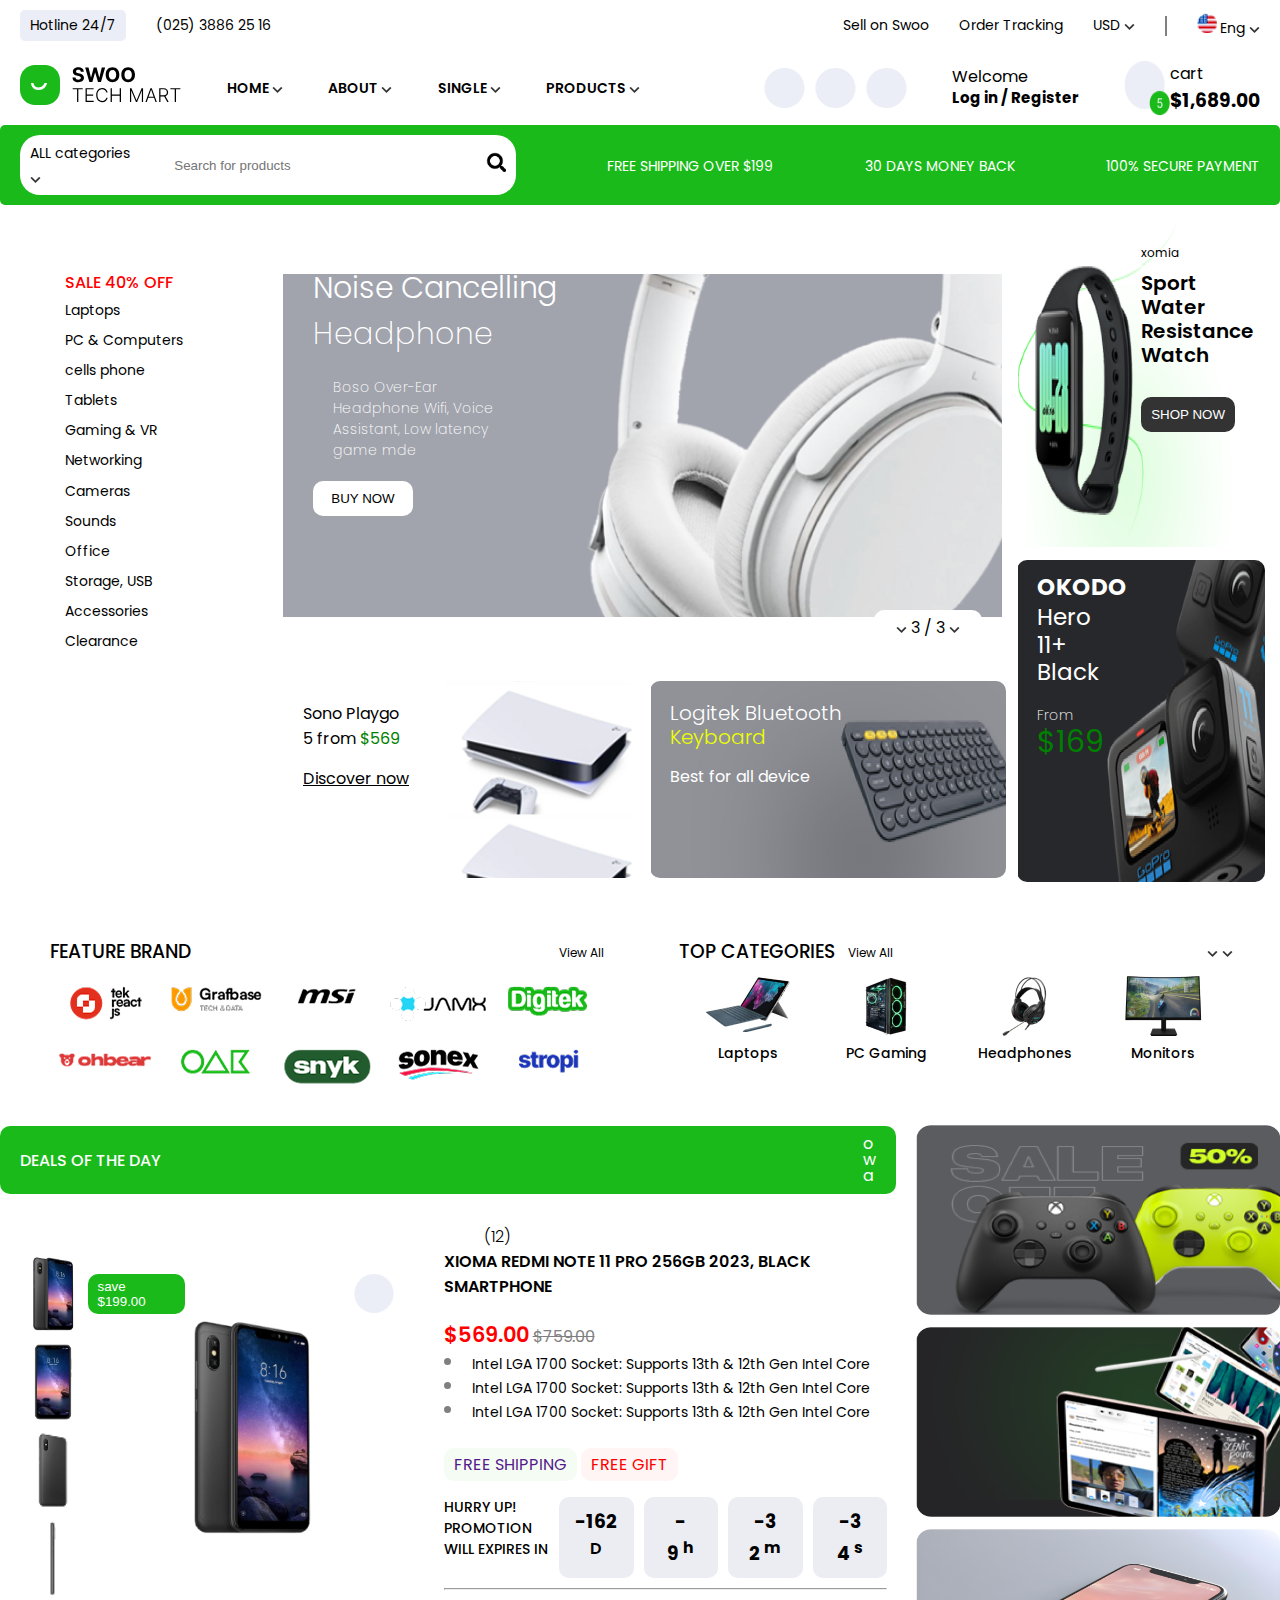
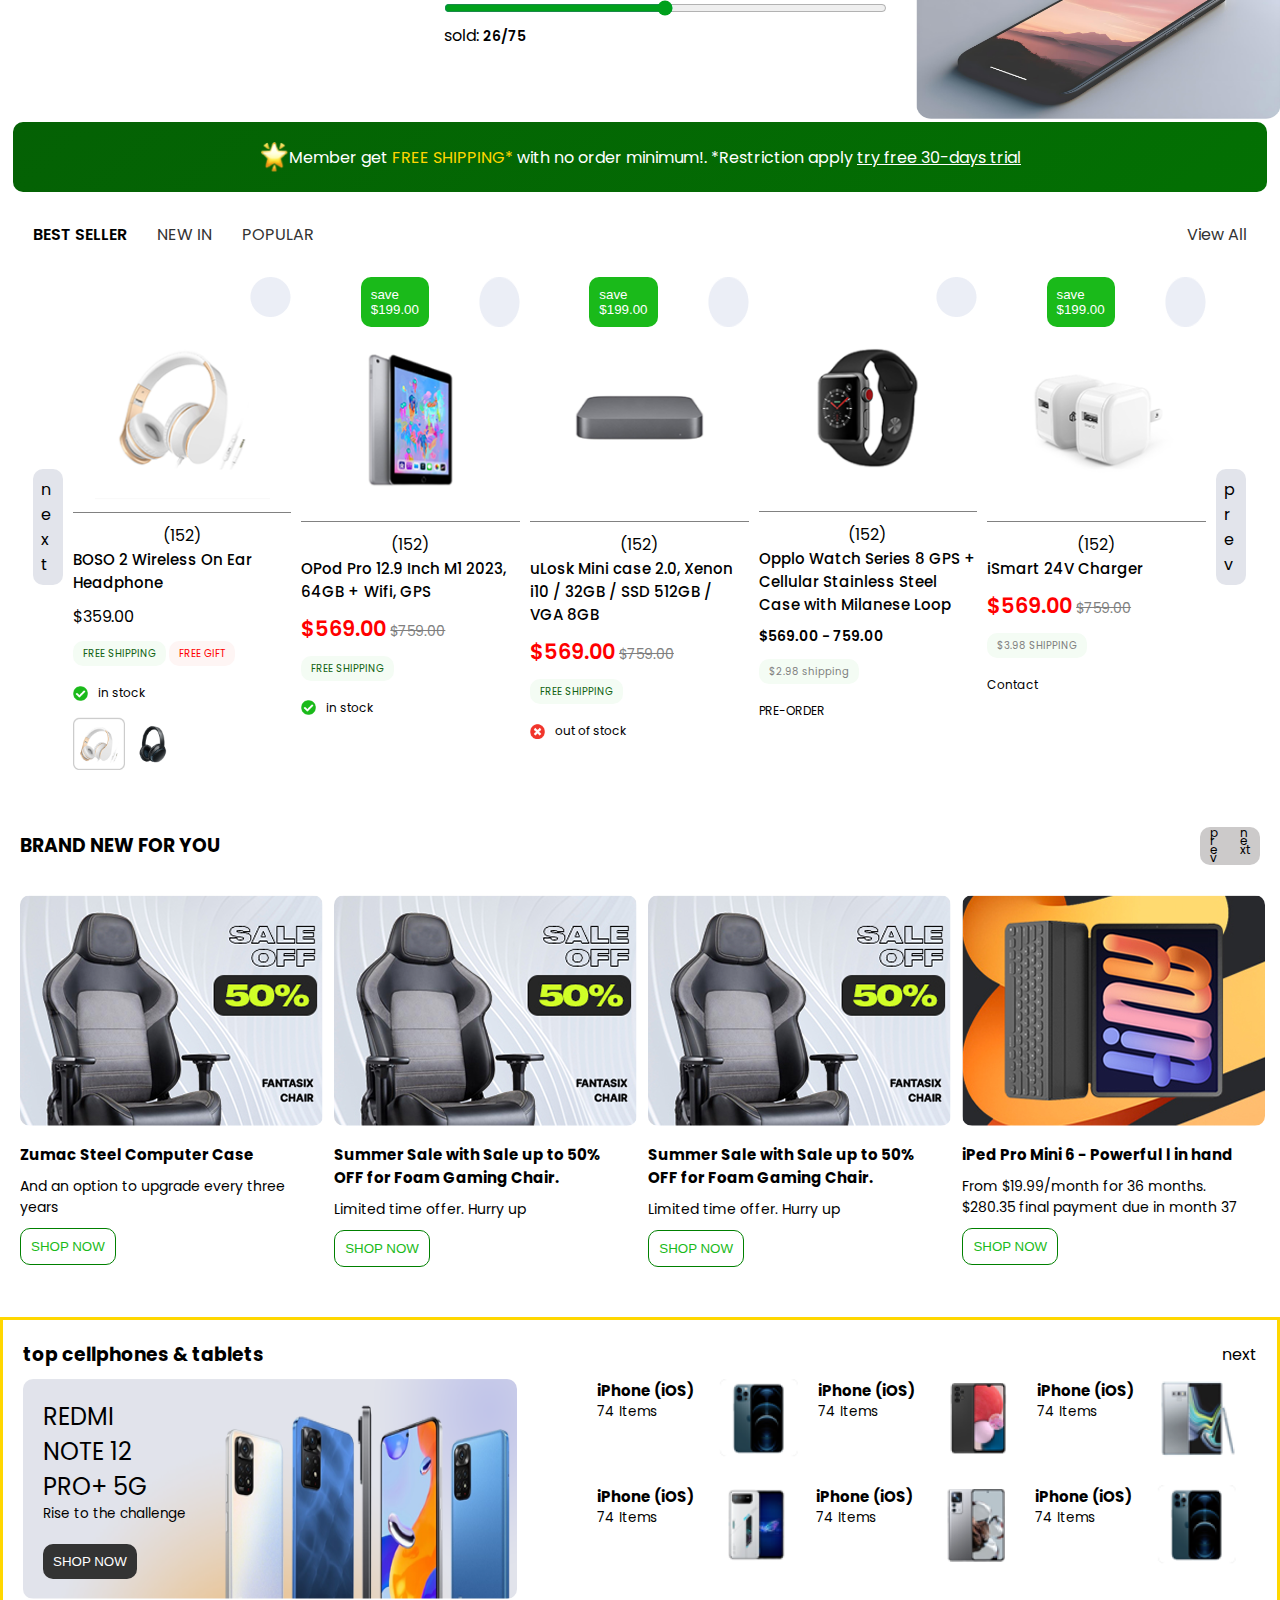
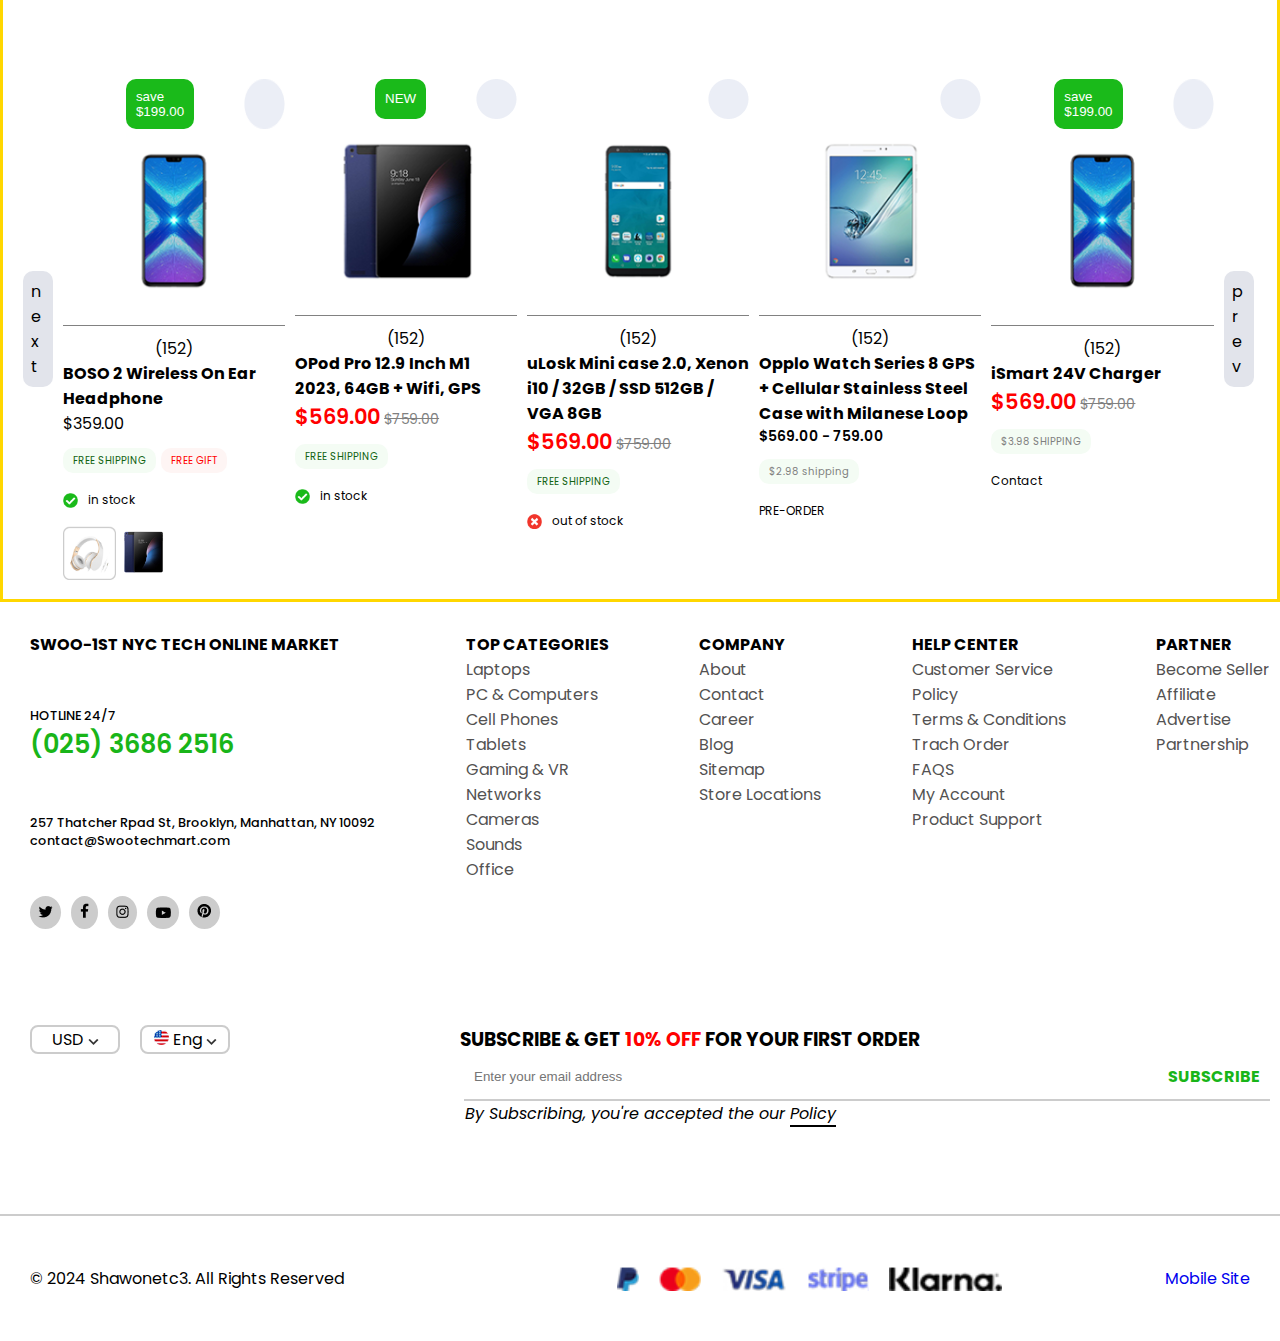
<file: index.html>
<!DOCTYPE html>
<html lang="en">
  <head>
    <meta charset="UTF-8" />
    <meta name="viewport" content="width=device-width, initial-scale=1.0" />
    <title>FIGMA-TEAM-WORK</title>
    <link rel="stylesheet" href="style.css" />
    <link rel="shortcut icon" href="/images/favicon.png" type="image/x-icon" />
  </head>
  <body>
    <div class="nav-section">
      <div class="header">
        <div class="top">
          <div class="line-box">
            <li><a href="">Hotline 24/7</a></li>
            <li><a href=""> (025) 3886 25 16</a></li>
          </div>
          <div class="left-nav">
            <li><a href="">Sell on Swoo</a></li>
            <li><a href="">Order Tracking</a></li>
            <li>
              <a href="">USD <img src="/images/select.png" alt="" /></a>
            </li>
            <div class="top-divider"></div>
            <li>
              <a href=""
                ><img
                  src="/images/top-img.png"
                  height="20"
                  style="margin-right: 3px"
                  alt="" />Eng <img src="/images/select.png" alt=""
              /></a>
            </li>
          </div>
        </div>
        <div class="lower">
          <div class="right-nav">
            <li>
              <a href="/index.html"><img src="/images/logo.png" alt="" /></a>
            </li>
            <li>
              <a href="/index.html">HOME <img src="/images/select.png" alt="" /></a>
            </li>
            <li>
              <a href="/index1.html">ABOUT <img src="/images/select.png" alt="" /></a>
            </li>
            <li>
              <a href="/index2.html"> SINGLE <img src="/images/select.png" alt="" /></a>
            </li>
            <li>
              <a href="/index3.html">PRODUCTS <img src="/images/select.png" alt="" /></a>
            </li>          </div>
          <div class="left-nav">
            <div class="white-space">
              <img src="/images/white-space.png" alt="" />
              <img src="/images/white-space.png" alt="" />
              <img src="/images/white-space.png" alt="" />
            </div>
            <div class="login">
              <p>Welcome</p>
              <h3><a href="">Log in / Register</a></h3>
            </div>
            <div class="top-price">
              <img src="/images/top-price.png" alt="" />
              <div class="price">
                <p>cart</p>
                <h3>$1,689.00</h3>
              </div>
            </div>
          </div>
        </div>
        <div class="search-box">
          <div class="search">
            <div class="categories">
              <p>
                <a href=""
                  >ALL categories <img src="/images/select.png" alt=""
                /></a>
              </p>
            </div>
            <div class="input">
              <input type="text" placeholder="Search for products" />
            </div>
            <div class="btn">
              <img width="20" src="/images/search-btn.png" alt="" />
            </div>
          </div>

          <div class="premium"><a href="">free shipping over $199 </a></div>
          <div class="premium"><a href="">30 days money back </a></div>
          <div class="premium"><a href="">100% secure payment </a></div>
        </div>
      </div>
    </div>
    <div class="first-line-section">
      <div class="left-sale">
        <p>SALE 40% OFF</p>
        <a href="">Laptops</a>
        <a href="">PC & Computers</a>
        <a href="">cells phone</a>
        <a href=""> Tablets</a>
        <a href="">Gaming & VR</a>
        <a href="">Networking</a>
        <a href="">Cameras</a>
        <a href="">Sounds</a>
        <a href="">Office</a>
        <a href="">Storage, USB</a>
        <a href="">Accessories</a>
        <a href="">Clearance</a>
      </div>
      <div class="middle-sale">
        <div class="middle-top">
          <h3>Noise Cancelling <br> Headphone</h3>
          <p>
            Boso Over-Ear Headphone Wifi, Voice Assistant, Low latency game mde
          </p>
          <button>BUY NOW</button>
          <div class="carosel-indicator">
            <img src="/images/select.png" alt="" /> 3 / 3
            <img src="/images/select.png " alt="" />
          </div>
        </div>
        <div class="middle-bottom">
          <div class="left">
            <p>Sono Playgo 5
              from <span class="price">$569</span></p>
              <a href="">Discover now</a>
          </div>
          <div class="right">
            <p>Logitek Bluetooth
              Keyboard</p>
              <p>Best for all device</p>
          </div>
        </div>
      </div>
      <div class="right-sale">
        <div class="top">
          <div class="move">
          <p>xomia</p>
          <p>Sport Water
            Resistance
            Watch</p>
            <button>SHOP NOW</button>
          </div>
        </div>
        <div class="bottom">
          <h3>OKODO</h3>
          <p>hero 11+
            black</p>
            <p style="margin-top: 20px; font-size: 14px; font-weight: 250;">from</p>
            <p><span class="price" style="font-size: 30px;">$169</span></p>
        </div>
      </div>
    </div>

<!-- next-section -->

    <div class="second-line-section">
      <div class="left">
        <div class="header"><h3>FEATURE BRAND</h3>
        <p><a href="">View All</a></p>
        </div>
        <div class="f-line-logo">
          <div class="img"><img src="/images/fl-img/Link → logo1.png.png" alt=""></div>
          <div class="img"><img src="/images/fl-img/Link → logo2.png.png" alt=""></div>
          <div class="img"><img src="/images/fl-img/Link → logo3.png.png" alt=""></div>
          <div class="img"><img src="/images/fl-img/Link → logo4.png.png" alt=""></div>
          <div class="img"><img src="/images/fl-img/Link → logo5.png.png" alt=""></div>
        </div>
        <div class="s-line-logo">
          <div class="img"><img src="/images/fl-img/Link → logo6.png.png" alt=""></div>
          <div class="img"><img src="/images/fl-img/Link → logo7.png.png" alt=""></div>
          <div class="img"><img src="/images/fl-img/Link → logo8.png.png" alt=""></div>
          <div class="img"><img src="/images/fl-img/Link → logo9.png.png" alt=""></div>
          <div class="img"><img src="/images/fl-img/Link → logo10.png.png" alt=""></div>
        </div>
      </div>
      <div class="right">
        <div class="head">
          <h3>TOP CATEGORIES</h3>
        <p><a href="">View All</a></p>
        <div class="categories-indicator">
          <img src="/images/select.png" alt="" />
          <img src="/images/select.png " alt="" />
        </div>
        </div>
        <div class="f-line">
         <div class="img"><img src="/images/f2-img/image1.png" alt=""><p>Laptops</p></div>
         <div class="img"><img src="/images/f2-img/image2.png" alt=""><p>PC Gaming</p></div>
         <div class="img"><img src="/images/f2-img/image3.png" alt=""><p>Headphones</p></div>
         <div class="img"><img src="/images/f2-img/image4.png" alt=""><p>Monitors</p></div>
        </div>
      </div>
      </div>
    </div>


    <!-- -----------third-line-section----------- -->

  <div class="third-line-section">
    <div class="left-sect">
      <div class="header">
        <p>Deals of the day</p>
        <div class="li">
          <li>o</li>
          <li>w</li>
          <li>a</li>
        </div>
      </div>
      <div class="middle">
        <div class="left">
          <div class="prod">
            <img src="/images/sect-3-imgs/image1.png" alt="">
            <img src="/images/sect-3-imgs/image2.png" alt="">
            <img src="/images/sect-3-imgs/image3.png" alt="">
            <img src="/images/sect-3-imgs/imge4.png" alt="">
          </div>
          <div class="large-prod">
            <button>save <br> $199.00</button>
            <div class="images">
               <img src="/images/sect-3-imgs/image.png" alt="">
            </div>
            <img  style="position: absolute; right:20px;" width="40" src="/images/white-space.png" alt="">
           
          </div>
        </div>
        <div class="right">
          <p>(12)</p>
          <p>Xioma Redmi Note 11 Pro 256GB 2023, Black
            Smartphone</p>
            <div class="l-price">
              <span style="color: red; font-weight: 600; font-size: 21px;">$569.00</span>
              <span style="color: gray;"><del>$759.00</del></span>
            </div>
            <div class="price-infos">
              <li>Intel LGA 1700 Socket: Supports 13th & 12th Gen Intel Core</li>
              <li>Intel LGA 1700 Socket: Supports 13th & 12th Gen Intel Core</li>
              <li>Intel LGA 1700 Socket: Supports 13th & 12th Gen Intel Core</li>
            </div>
            <div class="gift">
              <span ><a href="">FREE SHIPPING</a></span>
              <span "><a href="" style="background-color: #FEF5F4; color: red;">FREE GIFT</a></span>
            </div>
            <div class="hour">
              <div class="hour-message">
                <p style="margin: 0; font-weight: 500;">hurry up!
                  Promotion will
                  expires in</p>
              </div>
              <div class="hou day">
                <h3>-162</h3>
                <p>d</p>
              </div>
              <div class="hou hours">
                <h3>-</h3>
                <h3>9 <sup>h</sup></h3>
              </div>
              <div class="hou minutes">
                <h3>-3</h3>
                <h3>2 <sup>m</sup></h3>
              </div>
              <div class="hou seconds">
                <h3>-3</h3>
                <h3>4 <sup>s</sup></h3>
              </div>
             
            </div>
            <hr>
            <input type="range" name="" id="">
            <br>
            <label for=""><span>sold:</span> <span style="font-weight: 600; font-size: 14px;">26/75</span></label>
        </div>
      </div>
    </div>
    <div class="right-sect">
      <div class="boxs">
        <img src="/images/box-1.png" alt="">

      </div>
      <div class="boxs">
        <img src="/images/box-2.png" alt="">

      </div>
      <div class="boxs">
        <img src="/images/box-3.png" alt="">

      </div>
    </div>
  </div>
  <!-- ----------mini-footer------------ -->
   <div class="mini-footer">
    <img src="/images/mini-footer-1.png" alt=""> <p>Member get <span>FREE SHIPPING*</span> with no order minimum!. *Restriction apply <a href="">try free 30-days trial</a></p>
   </div>


   <!-- ------fourth-section ----------- -->

<div class="fourth-section">
  <nav>
    <div class="left">
      <li><a href="" id="black">BEST SELLER</a></li>
      <li><a href="">NEW IN</a></li>
      <li><a href="">POPULAR</a></li>
    </div>
    <div class="right"><a href="">View All</a></div>
  </nav>
  <div class="product-box">
    <div class="next">next</div>
    <div class="produuct">
      <div class="image-top"><img src="/images/white-space.png" alt=""></div>
      <div class="pro-image"><img src="/images/section-four-imgs/img-1.png" alt=""></div>
      <hr>
      <p>(152)</p>
      <h4>BOSO 2 Wireless On Ear
        Headphone</h4>
      <p>$359.00</p>
      <div class="gift">
        <span ><a style="color: rgb(18, 99, 18);" href="">FREE SHIPPING</a></span>
        <span "><a href="" style="background-color: #FEF5F4; color: red;">FREE GIFT</a></span>
        
      </div>
      <div class="stock">
        <img src="/images/check.png" alt=""> in stock
      </div>
      <div class="extra">
        <img src="/images/section-four-imgs/img-7.png" alt=""><img src="/images/section-four-imgs/img-6.png" alt="">
      </div>
    </div>
    <div class="produuct">
      <div class="image-top"> <button>save <br>$199.00</button> <img src="/images/white-space.png" alt=""></div>
      <div class="pro-image"><img src="/images/section-four-imgs/img-2.png" alt=""></div>
      <hr>
      <p>(152)</p>
      <h4>OPod Pro 12.9 Inch M1 2023,
        64GB + Wifi, GPS</h4>
      <div class="l-price">
              <span style="color: red; font-weight: 600; font-size: 21px;">$569.00</span>
              <span style="color: gray;"><del>$759.00</del></span>
            </div>
            <div class="gift">
              <span ><a style="color: rgb(18, 99, 18);" href="">FREE SHIPPING</a></span>
              </div>
              <div class="stock">
                <img src="/images/check.png" alt="">  in stock
              </div>
    </div>
    <div class="produuct">
      <div class="image-top"><button>save <br>$199.00</button><img src="/images/white-space.png" alt=""></div>
      <div class="pro-image"><img src="/images/section-four-imgs/img-3.png" alt=""></div>
      <hr>
      <p>(152)</p>
      <h4>uLosk Mini case 2.0, Xenon
        i10 / 32GB / SSD 512GB /
        VGA 8GB</h4>
      <div class="l-price">
              <span style="color: red; font-weight: 600; font-size: 21px;">$569.00</span>
              <span style="color: gray;"><del>$759.00</del></span>
            </div>
            <div class="gift">
              <span ><a style="color: rgb(18, 99, 18);" href="">FREE SHIPPING</a></span>
              </div>
              <div class="stock">
                <img src="/images/uncheck.png" alt=""> out of stock
              </div>
    </div>
    <div class="produuct">
      <div class="image-top"><img src="/images/white-space.png" alt=""></div>
      <div class="pro-image"><img src="/images/section-four-imgs/img-4.png" alt=""></div>
      <hr>
      <p>(152)</p>
      <h4>Opplo Watch Series 8 GPS +
        Cellular Stainless Steel Case
        with Milanese Loop</h4>
      <div class="l-price">
              <span style="color:black; font-weight: 600; ">$569.00 - 759.00
            </div>
            <div class="gift">
              <span ><a style="color: gray;" href="">$2.98 shipping</a></span>
              </div>
              <div class="stock">
               PRE-ORDER
              </div>
    </div>
    <div class="produuct">
      <div class="image-top"><button>save <br>$199.00</button><img src="/images/white-space.png" alt=""></div>
      <div class="pro-image"><img src="/images/section-four-imgs/img-5.png" alt=""></div>
      <hr>
      <p>(152)</p>
      <h4>iSmart 24V Charger</h4>
      <div class="l-price">
              <span style="color: red; font-weight: 600; font-size: 21px;">$569.00</span>
              <span style="color: gray;"><del>$759.00</del></span>
            </div>
            <div class="gift">
              <span ><a style="color:gray;" href="">$3.98 SHIPPING</a></span>
              </div>
              <div class="stock">
             Contact
              </div>
    </div>
    <div class="next"><p>prev</p></div>
  </div>
</div>
 

<!-- ---------section-five------------ -->

<div class="section-five">
  <div class="nav">
    <h3>brand new for you</h3>
    <div class="next">
      <p>prev</p>
      <p>next</p>
    </div>
  </div>
  <div class="cards">
    <div class="card">
      <div class="image"><img src="/images/section-five-img/img3.png" alt=""></div>
      <h3>Zumac Steel Computer Case</h3>
      <p>And an option to upgrade every three years</p>
      <button>SHOP NOW</button>
    </div>
    <div class="card">
      <div class="image"><img src="/images/section-five-img/img3.png" alt=""></div>
      <h3>Summer Sale with Sale up to 50% OFF
        for Foam Gaming Chair.</h3>
      <p>Limited time offer. Hurry up</p>
      <button>SHOP NOW</button>
    </div>
    <div class="card">
      <div class="image"><img src="/images/section-five-img/img4.png" alt=""></div>
      <h3>Summer Sale with Sale up to 50% OFF
        for Foam Gaming Chair.</h3>
      <p>Limited time offer. Hurry up</p>
      <button>SHOP NOW</button>
    </div>
    <div class="card">
      <div class="image"><img src="/images/section-five-img/img5.png" alt=""></div>
      <h3>iPed Pro Mini 6 - Powerful l in hand</h3>
      <p>From $19.99/month for 36 months. $280.35 final
        payment due in month 37</p>
      <button>SHOP NOW</button>
    </div>
  </div>
</div>


<!-- sixth---section -->





<div class="section-sixth">
  <div class="nav">
    <h3>top cellphones & tablets</h3>
    <div class="next">
      <p>next</p>
    </div>
  </div>
<div class="phones">
  <div class="hero">
    <h2>redmi note
      12 Pro+ 5g</h2>
      <p>Rise to the challenge</p>
      <button>SHOP NOW</button>
  </div>
  <div class="phone">
    <div class="line-1">
      <div class="prod">
        <div class="text">
          <h3>iPhone (iOS)</h3>
          <p>74 Items</p>
        </div>
        <div class="image">
          <img src="/images/section-six-imgs/image1.png" alt="">
        </div>
      </div>
      <div class="prod">
        <div class="text">
          <h3>iPhone (iOS)</h3>
          <p>74 Items</p>
        </div>
        <div class="image">
          <img src="/images/section-six-imgs/image2.png" alt="">
        </div>
      </div>
      <div class="prod">
        <div class="text">
          <h3>iPhone (iOS)</h3>
          <p>74 Items</p>
        </div>
        <div class="image">
          <img src="/images/section-six-imgs/image3.png" alt="">
        </div>
      </div>
    </div>
    <div class="line-2">
      <div class="prod">
        <div class="text">
          <h3>iPhone (iOS)</h3>
          <p>74 Items</p>
        </div>
        <div class="image">
          <img src="/images/section-six-imgs/image4.png" alt="">
        </div>
      </div>
      <div class="prod">
        <div class="text">
          <h3>iPhone (iOS)</h3>
          <p>74 Items</p>
        </div>
        <div class="image">
          <img src="/images/section-six-imgs/image5.png" alt="">
        </div>
      </div>
      <div class="prod">
        <div class="text">
          <h3>iPhone (iOS)</h3>
          <p>74 Items</p>
        </div>
        <div class="image">
          <img src="/images/section-six-imgs/image1.png" alt="">
        </div>
      </div>
    </div>
    </div>
    </div>
    <div class="product-box">
      <div class="next">next</div>
      <div class="produuct">
        <div class="image-top"> <button>save <br>$199.00</button>  <img src="/images/white-space.png" alt=""></div>
        <div class="pro-image"><img src="/images/image11.png" alt=""></div>
        <hr>
        <p>(152)</p>
        <h4>BOSO 2 Wireless On Ear
          Headphone</h4>
        <p>$359.00</p>
        <div class="gift">
          <span ><a style="color: rgb(18, 99, 18);" href="">FREE SHIPPING</a></span>
          <span "><a href="" style="background-color: #FEF5F4; color: red;">FREE GIFT</a></span>
          
        </div>
        <div class="stock">
          <img src="/images/check.png" alt=""> in stock
        </div>
        <div class="extra">
          <img src="/images/section-four-imgs/img-7.png" alt=""><img src="/images/image12.png" alt="">
        </div>
      </div>
      <div class="produuct">
        <div class="image-top"> <button>NEW</button> <img src="/images/white-space.png" alt=""></div>
        <div class="pro-image"><img src="/images/image13.png" alt=""></div>
        <hr>
        <p>(152)</p>
        <h4>OPod Pro 12.9 Inch M1 2023,
          64GB + Wifi, GPS</h4>
        <div class="l-price">
                <span style="color: red; font-weight: 600; font-size: 21px;">$569.00</span>
                <span style="color: gray;"><del>$759.00</del></span>
              </div>
              <div class="gift">
                <span ><a style="color: rgb(18, 99, 18);" href="">FREE SHIPPING</a></span>
                </div>
                <div class="stock">
                  <img src="/images/check.png" alt="">  in stock
                </div>
      </div>
      <div class="produuct">
        <div class="image-top"><img src="/images/white-space.png" alt=""></div>
        <div class="pro-image"><img src="/images/image14.png" alt=""></div>
        <hr>
        <p>(152)</p>
        <h4>uLosk Mini case 2.0, Xenon
          i10 / 32GB / SSD 512GB /
          VGA 8GB</h4>
        <div class="l-price">
                <span style="color: red; font-weight: 600; font-size: 21px;">$569.00</span>
                <span style="color: gray;"><del>$759.00</del></span>
              </div>
              <div class="gift">
                <span ><a style="color: rgb(18, 99, 18);" href="">FREE SHIPPING</a></span>
                </div>
                <div class="stock">
                  <img src="/images/uncheck.png" alt=""> out of stock
                </div>
      </div>
      <div class="produuct">
        <div class="image-top"><img src="/images/white-space.png" alt=""></div>
        <div class="pro-image"><img src="/images/image15.png" alt=""></div>
        <hr>
        <p>(152)</p>
        <h4>Opplo Watch Series 8 GPS +
          Cellular Stainless Steel Case
          with Milanese Loop</h4>
        <div class="l-price">
                <span style="color:black; font-weight: 600; ">$569.00 - 759.00
              </div>
              <div class="gift">
                <span ><a style="color: gray;" href="">$2.98 shipping</a></span>
                </div>
                <div class="stock">
                 PRE-ORDER
                </div>
      </div>
      <div class="produuct">
        <div class="image-top"><button>save <br>$199.00</button><img src="/images/white-space.png" alt=""></div>
        <div class="pro-image"><img src="/images/image11.png" alt=""></div>
        <hr>
        <p>(152)</p>
        <h4>iSmart 24V Charger</h4>
        <div class="l-price">
                <span style="color: red; font-weight: 600; font-size: 21px;">$569.00</span>
                <span style="color: gray;"><del>$759.00</del></span>
              </div>
              <div class="gift">
                <span ><a style="color:gray;" href="">$3.98 SHIPPING</a></span>
                </div>
                <div class="stock">
               Contact
                </div>
      </div>
      <div class="next"><p>prev</p></div>
  </div>
</div>
</div>


<footer>
  <div class="footer">
      <section class="hot">
          <h4>SWOO-1ST NYC TECH ONLINE MARKET</h4>
          <div class="line">
              <p>HOTLINE 24/7</p>
              <strong>(025) 3686 2516</strong>
          </div>
          <div class="road">
              <p>257 Thatcher Rpad St, Brooklyn, Manhattan, NY 10092</p>
              <p>contact@Swootechmart.com</p>
          </div>
          <div class="media">
              <li><a href="#"><img src="/images/Symbol.png" alt="twitter"></a></li>
              <li><a class="face" href="#"><img src="/images/Symbol (1).png" alt="facebook"></a></li>
              <li><a href="#"><img src="/images/Symbol (2).png" alt="instgram"></a></li>
              <li><a href="#"><img src="/images/Symbol (3).png" alt="youtube"></a></li>
              <li><a href="#"><img src="/images/Symbol (4).png" alt="pinterest"></a></li>
          </div>
      </section>
      <section class="cell">
          <h4>TOP CATEGORIES</h4>
          <ul>
              <li><a href="#">Laptops</a></li>
              <li><a href="#">PC & Computers</a></li>
              <li><a href="#">Cell Phones</a></li>
              <li><a href="#">Tablets</a></li>
              <li><a href="#">Gaming & VR</a></li>
              <li><a href="#">Networks</a></li>
              <li><a href="#">Cameras</a></li>
              <li><a href="#">Sounds</a></li>
              <li><a href="#">Office</a></li>
          </ul>
      </section>
      <section class="cell">
          <h4>COMPANY</h4>
          <ul>
              <li><a href="#">About</a></li>
              <li><a href="#">Contact</a></li>
              <li><a href="#">Career</a></li>
              <li><a href="#">Blog</a></li>
              <li><a href="#">Sitemap</a></li>
              <li><a href="#">Store Locations</a></li>
          </ul>
      </section>
      <section class="cell">
          <h4>HELP CENTER</h4>
          <ul>
              <li><a href="#">Customer Service</a></li>
              <li><a href="#">Policy</a></li>
              <li><a href="#">Terms & Conditions</a></li>
              <li><a href="#">Trach Order</a></li>
              <li><a href="#">FAQS</a></li>
              <li><a href="#">My Account</a></li>
              <li><a href="#">Product Support</a></li>
          </ul>
      </section>
      <section class="cell">
          <h4>PARTNER</h4>
          <ul>
              <li><a href="#">Become Seller</a></li>
              <li><a href="#">Affiliate</a></li>
              <li><a href="#">Advertise</a></li>
              <li><a href="#">Partnership</a></li>
          </ul>
      </section>
  </div>
  <div class="get">
    <section class="use">
      <div class="usd">USD <img src="/images/select.png" alt=""></div>
      <div class="usd"><img src="/images/country.png.png" alt=""> Eng <img src="/images/select.png" alt="select"></div>
    </section>
    <h3>SUBSCRIBE & GET <span> 10% OFF</span> FOR YOUR FIRST ORDER</h3>
  </div>
  <form action="">
    <input type="email" name="email" placeholder="Enter your email address" id="email" required>
    <a class="sub" href="#">SUBSCRIBE</a>
  </form>
 <p><em>By Subscribing, you're accepted the our <a href="#">Policy</a></em></p>
 </footer>
 <section class="footer-bottom">
  <p>&copy; 2024 <span>Shawonetc3.</span> All Rights Reserved</p>
  <div class="pay">
    <img src="/images/pay1.png.png" alt="">
    <img src="/images/pay2.png.png" alt="">
    <img src="/images/pay3.png.png" alt="">
    <img src="/images/pay4.png.png" alt="">
    <img src="/images/pay5.png.png" alt="">
  </div>
  <a href="#" class="site">Mobile Site</a>
 </section>
  </body>
</html>
</file>
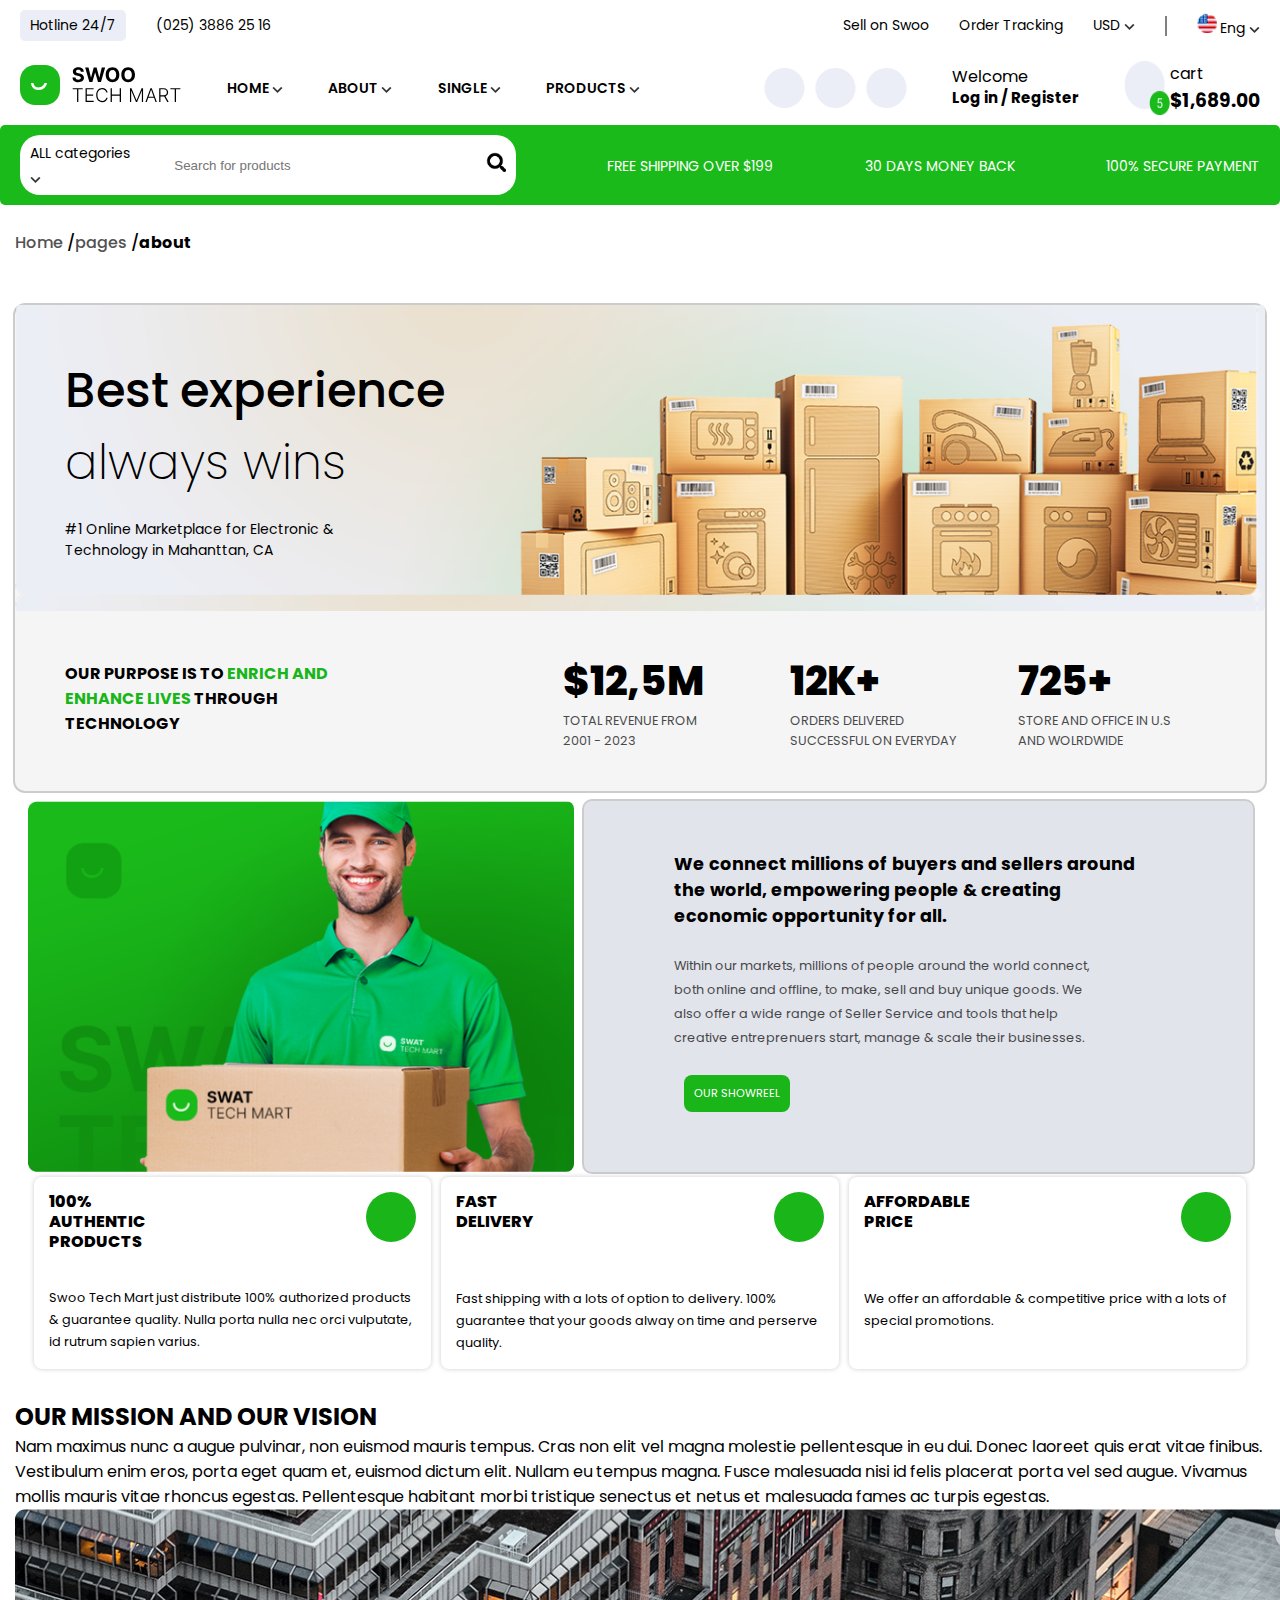
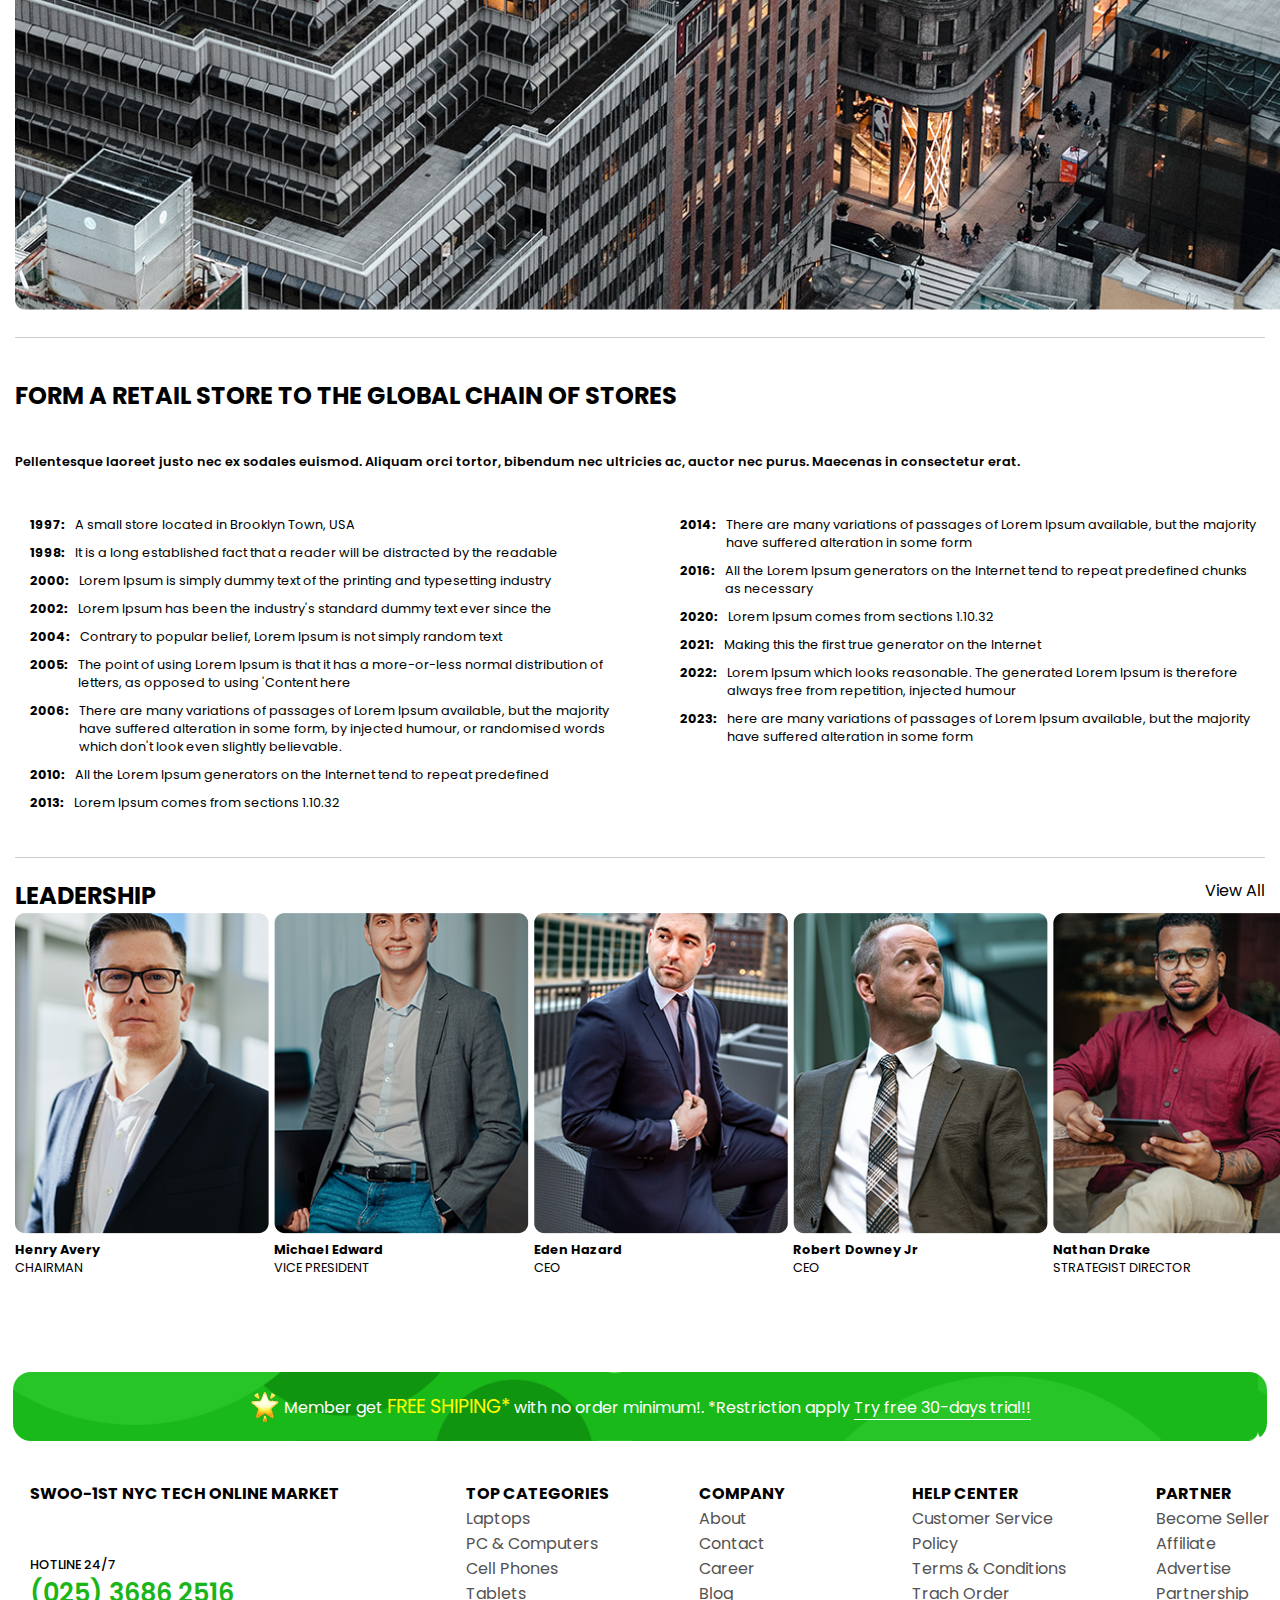
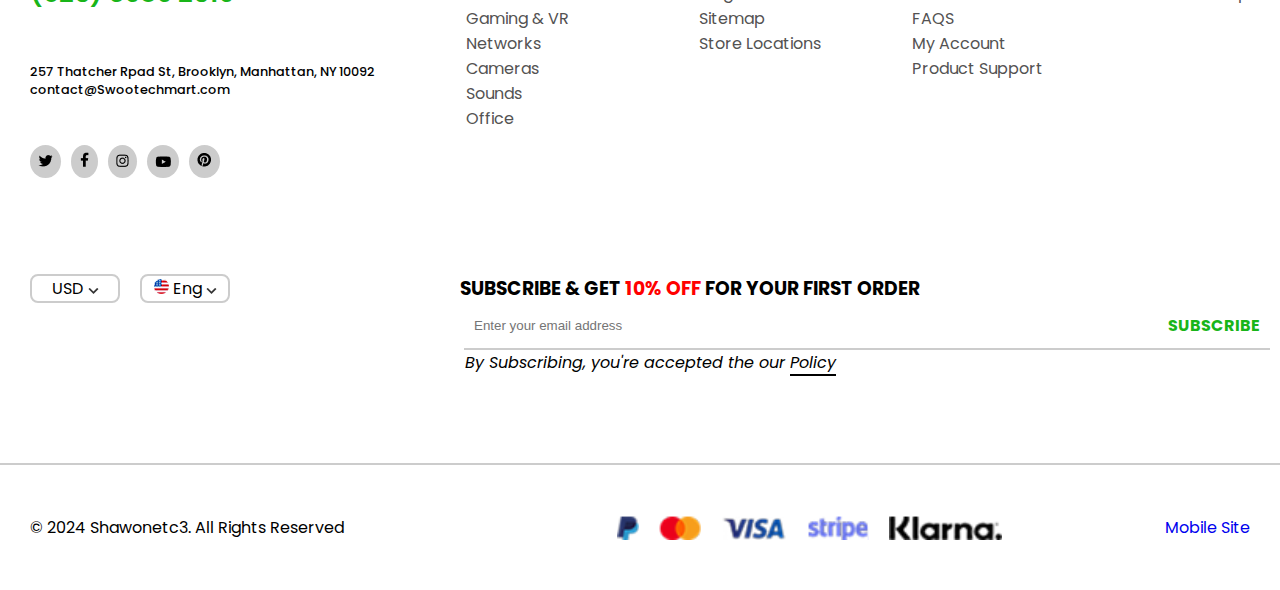
<file: index1.html>
<!DOCTYPE html>
<html lang="en">
  <head>
    <meta charset="UTF-8" />
    <meta name="viewport" content="width=device-width, initial-scale=1.0" />
    <title>FIGMA-TEAM-WORK</title>
    <link rel="stylesheet" href="style.css" />
    <link rel="shortcut icon" href="/images/favicon.png" type="image/x-icon" />
  </head>
  <body> 
    <div class="nav-section">
        <div class="header">
          <div class="top">
            <div class="line-box">
              <li><a href="">Hotline 24/7</a></li>
              <li><a href=""> (025) 3886 25 16</a></li>
            </div>
            <div class="left-nav">
              <li><a href="">Sell on Swoo</a></li>
              <li><a href="">Order Tracking</a></li>
              <li>
                <a href="">USD <img src="/images/select.png" alt="" /></a>
              </li>
              <div class="top-divider"></div>
              <li>
                <a href=""
                  ><img
                    src="/images/top-img.png"
                    height="20"
                    style="margin-right: 3px"
                    alt="" />Eng <img src="/images/select.png" alt=""
                /></a>
              </li>
            </div>
          </div>
          <div class="lower">
            <div class="right-nav">
              <li>
                <a href="/index.html"><img src="/images/logo.png" alt="" /></a>
              </li>
              <li>
                <a href="/index.html">HOME <img src="/images/select.png" alt="" /></a>
              </li>
              <li>
                <a href="/index1.html">ABOUT <img src="/images/select.png" alt="" /></a>
              </li>
              <li>
                <a href="/index2.html"> SINGLE <img src="/images/select.png" alt="" /></a>
              </li>
              <li>
                <a href="/index3.html">PRODUCTS <img src="/images/select.png" alt="" /></a>
              </li>
            </div>
            <div class="left-nav">
              <div class="white-space">
                <img src="/images/white-space.png" alt="" />
                <img src="/images/white-space.png" alt="" />
                <img src="/images/white-space.png" alt="" />
              </div>
              <div class="login">
                <p>Welcome</p>
                <h3><a href="">Log in / Register</a></h3>
              </div>
              <div class="top-price">
                <img src="/images/top-price.png" alt="" />
                <div class="price">
                  <p>cart</p>
                  <h3>$1,689.00</h3>
                </div>
              </div>
            </div>
          </div>
            <div class="search-box">
              <div class="search">
                <div class="categories">
                  <p><a href="">ALL categories <img src="/images/select.png" alt="" /></a></p>
                </div>
                <div class="input">
                  <input type="text" placeholder="Search for products" />
                </div>
                <div class="btn">
                  <img width="20" src="/images/search-btn.png" alt="" />
                </div>
              </div>
              
              <div class="premium"><a href="">free shipping over $199 </a></div>
              <div class="premium"><a href="">30 days money back </a></div>
              <div class="premium"><a href="">100% secure payment </a></div>
          </div>
        </div>
      </div>
      <section class="about-nav">
            <li><a href="/index.html">Home </a> /</li>
            <li><a href="/index2.html">pages</a> /</li>
            <li class="act"><a  class="act" href="/index1.html">about</a></li>
      </section>
    <section class="about">
      <div class="abouts">
        <section class="best">
          <div class="bests">
            <h2>Best experience <b>always wins</b></h2>
            <p>
              #1 Online Marketplace for Electronic & Technology in Mahanttan, CA
            </p>
          </div>
        </section>
        <section class="our">
          <div class="ours">
            <h3>
              OUR PURPOSE IS TO
              <strong>ENRICH AND ENHANCE LIVES</strong> THROUGH TECHNOLOGY
            </h3>
          </div>
          <div class="total">
            <section class="totals">
              <h1>$12,5M</h1>
              <p>TOTAL REVENUE FROM 2001 - 2023</p>
            </section>
            <section class="totals">
              <h1>12K+</h1>
              <p>ORDERS DELIVERED SUCCESSFUL ON EVERYDAY</p>
            </section>
            <section class="totals">
              <h1>725+</h1>
              <p>STORE AND OFFICE IN U.S AND WOLRDWIDE</p>
            </section>
          </div>
        </section>
      </div>
      <div class="swat">
        <section class="mart"></section>
        <section class="marts">
          <h3>
            We connect millions of buyers and sellers around the world,
            empowering people & creating economic opportunity for all.
          </h3>
          <p>
            Within our markets, millions of people around the world connect,
            both online and offline, to make, sell and buy unique goods. We also
            offer a wide range of Seller Service and tools that help creative
            entreprenuers start, manage & scale their businesses.
          </p>
          <a href="#" class="link">OUR SHOWREEL</a>
        </section>
      </div>
      <div class="fast">
        <section class="prices">
            <div class="tech">
                <h2>100% AUTHENTIC PRODUCTS</h2>
                <div class="circle"></div>
            </div>
            <p class="p3">Swoo Tech Mart just distribute 100% authorized products &
                guarantee quality. Nulla porta nulla nec orci vulputate, id
                rutrum sapien varius.</p>
        </section>
        <section class="prices">
            <div class="tech">
                <h2>FAST DELIVERY</h2>
                <div class="circle"></div>
            </div>
            <p class="p1">Fast shipping with a lots of option to delivery. 100%
                guarantee that your goods alway on time and perserve
                quality.</p>
        </section>
        <section class="prices">
            <div class="tech">
                <h2>AFFORDABLE PRICE</h2>
                <div class="circle"></div>
            </div>
            <p class="p2">We offer an affordable & competitive price with a lots of
                special promotions.</p>
        </section>
      </div>
<div class="mission">
    <section class="nam">
        <h2>OUR MISSION AND OUR VISION</h2>
        <p>Nam maximus nunc a augue pulvinar, non euismod mauris tempus. Cras non elit vel magna molestie pellentesque in eu dui. Donec laoreet quis erat vitae finibus. Vestibulum enim eros, porta eget
            quam et, euismod dictum elit. Nullam eu tempus magna. Fusce malesuada nisi id felis placerat porta vel sed augue. Vivamus mollis mauris vitae rhoncus egestas. Pellentesque habitant morbi
            tristique senectus et netus et malesuada fames ac turpis egestas.</p>
            <img src="/images/about.png" alt="">
    </section>
    <section class="retail">
        <h2>FORM A RETAIL STORE TO THE GLOBAL CHAIN OF STORES</h2>
        <p>Pellentesque laoreet justo nec ex sodales euismod. Aliquam orci tortor, bibendum nec ultricies ac, auctor nec purus. Maecenas in consectetur erat.</p>
        <div class="record">
       <ul>
        <li><b>1997:</b> A small store located in Brooklyn Town, USA</li>
        <li><b>1998:</b> It is a long established fact that a reader will be distracted by the readable</li>
        <li><b>2000:</b> Lorem Ipsum is simply dummy text of the printing and typesetting industry</li>
        <li><b>2002:</b> Lorem Ipsum has been the industry's standard dummy text ever since the</li>
        <li><b>2004:</b> Contrary to popular belief, Lorem Ipsum is not simply random text</li>
        <li><b>2005:</b>The point of using Lorem Ipsum is that it has a more-or-less normal distribution of
            letters, as opposed to using 'Content here</li>
        <li><b>2006:</b> There are many variations of passages of Lorem Ipsum available, but the majority
            have suffered alteration in some form, by injected humour, or randomised words
            which don't look even slightly believable.</li>
        <li><b>2010:</b> All the Lorem Ipsum generators on the Internet tend to repeat predefined</li>
        <li><b>2013:</b> Lorem Ipsum comes from sections 1.10.32</li>
       </ul>
       <ul>
        <li><b>2014:</b> There are many variations of passages of Lorem Ipsum available, but the majority have
            suffered alteration in some form</li>
        <li><b>2016:</b> All the Lorem Ipsum generators on the Internet tend to repeat predefined chunks as
            necessary</li>
        <li><b>2020:</b> Lorem Ipsum comes from sections 1.10.32</li>
        <li><b>2021:</b>Making this the first true generator on the Internet</li>
        <li><b>2022:</b>Lorem Ipsum which looks reasonable. The generated Lorem Ipsum is therefore always
            free from repetition, injected humour</li>
        <li><b>2023:</b>here are many variations of passages of Lorem Ipsum available, but the majority have
            suffered alteration in some form</li>
       </ul>
       </div>
    </section>
    <section class="profile">
        <div class="join">
        <h2>LEADERSHIP</h2>
        <span>View All</span>
        </div>
        <div class="vision">
        <div class="profiles">
            <div class="henry"><img src="/images/profile1.png" alt="Henry Avery"></div>
            <article>
                <h5>Henry Avery</h5>
                <span>CHAIRMAN</span>
            </article>
        </div>
        <div class="profiles">
            <div class="henry"><img src="/images/profile2.png" alt=""></div>
            <article>
                <h5>Michael Edward</h5>
                <span>VICE PRESIDENT</span>
            </article>
        </div>
        <div class="profiles">
            <div class="henry"><img src="/images/profile3.png" alt=""></div>
            <article>
                <h5>Eden Hazard</h5>
                <span>CEO</span>
            </article>
        </div>
        <div class="profiles">
            <div class="henry"><img src="/images/profile4.png" alt=""></div>
            <article>
                <h5>Robert Downey Jr</h5>
                <span>CEO</span>
            </article>
        </div>
        <div class="profiles">
            <div class="henry"><img src="/images/profile 5.png" alt=""></div>
            <article>
                <h5>Nathan Drake</h5>
                <span>STRATEGIST DIRECTOR</span>
            </article>
        </div>
        </div>
    </section>
</div>
    </section>
    <section class="member">
        <p><img src="/images/bottom-star.png" alt="star">
        Member get <b>FREE SHIPING*</b> with no order minimum!. <span>*Restriction apply <a href="">Try free 30-days trial!!</a></span></p>
    </section>
<footer>
    <div class="footer">
        <section class="hot">
            <h4>SWOO-1ST NYC TECH ONLINE MARKET</h4>
            <div class="line">
                <p>HOTLINE 24/7</p>
                <strong>(025) 3686 2516</strong>
            </div>
            <div class="road">
                <p>257 Thatcher Rpad St, Brooklyn, Manhattan, NY 10092</p>
                <p>contact@Swootechmart.com</p>
            </div>
            <div class="media">
                <li><a href="#"><img src="/images/Symbol.png" alt="twitter"></a></li>
                <li><a class="face" href="#"><img src="/images/Symbol (1).png" alt="facebook"></a></li>
                <li><a href="#"><img src="/images/Symbol (2).png" alt="instgram"></a></li>
                <li><a href="#"><img src="/images/Symbol (3).png" alt="youtube"></a></li>
                <li><a href="#"><img src="/images/Symbol (4).png" alt="pinterest"></a></li>
            </div>
        </section>
        <section class="cell">
            <h4>TOP CATEGORIES</h4>
            <ul>
                <li><a href="#">Laptops</a></li>
                <li><a href="#">PC & Computers</a></li>
                <li><a href="#">Cell Phones</a></li>
                <li><a href="#">Tablets</a></li>
                <li><a href="#">Gaming & VR</a></li>
                <li><a href="#">Networks</a></li>
                <li><a href="#">Cameras</a></li>
                <li><a href="#">Sounds</a></li>
                <li><a href="#">Office</a></li>
            </ul>
        </section>
        <section class="cell">
            <h4>COMPANY</h4>
            <ul>
                <li><a href="#">About</a></li>
                <li><a href="#">Contact</a></li>
                <li><a href="#">Career</a></li>
                <li><a href="#">Blog</a></li>
                <li><a href="#">Sitemap</a></li>
                <li><a href="#">Store Locations</a></li>
            </ul>
        </section>
        <section class="cell">
            <h4>HELP CENTER</h4>
            <ul>
                <li><a href="#">Customer Service</a></li>
                <li><a href="#">Policy</a></li>
                <li><a href="#">Terms & Conditions</a></li>
                <li><a href="#">Trach Order</a></li>
                <li><a href="#">FAQS</a></li>
                <li><a href="#">My Account</a></li>
                <li><a href="#">Product Support</a></li>
            </ul>
        </section>
        <section class="cell">
            <h4>PARTNER</h4>
            <ul>
                <li><a href="#">Become Seller</a></li>
                <li><a href="#">Affiliate</a></li>
                <li><a href="#">Advertise</a></li>
                <li><a href="#">Partnership</a></li>
            </ul>
        </section>
    </div>
    <div class="get">
      <section class="use">
        <div class="usd">USD <img src="/images/select.png" alt=""></div>
        <div class="usd"><img src="/images/country.png.png" alt=""> Eng <img src="/images/select.png" alt="select"></div>
      </section>
      <h3>SUBSCRIBE & GET <span> 10% OFF</span> FOR YOUR FIRST ORDER</h3>
    </div>
    <form action="">
      <input type="email" name="email" placeholder="Enter your email address" id="email" required>
      <a class="sub" href="#">SUBSCRIBE</a>
    </form>
   <p><em>By Subscribing, you're accepted the our <a href="#">Policy</a></em></p>
   </footer>
   <section class="footer-bottom">
    <p>&copy; 2024 <span>Shawonetc3.</span> All Rights Reserved</p>
    <div class="pay">
      <img src="/images/pay1.png.png" alt="">
      <img src="/images/pay2.png.png" alt="">
      <img src="/images/pay3.png.png" alt="">
      <img src="/images/pay4.png.png" alt="">
      <img src="/images/pay5.png.png" alt="">
    </div>
    <a href="#" class="site">Mobile Site</a>
   </section>

  </body>
</html>
</file>
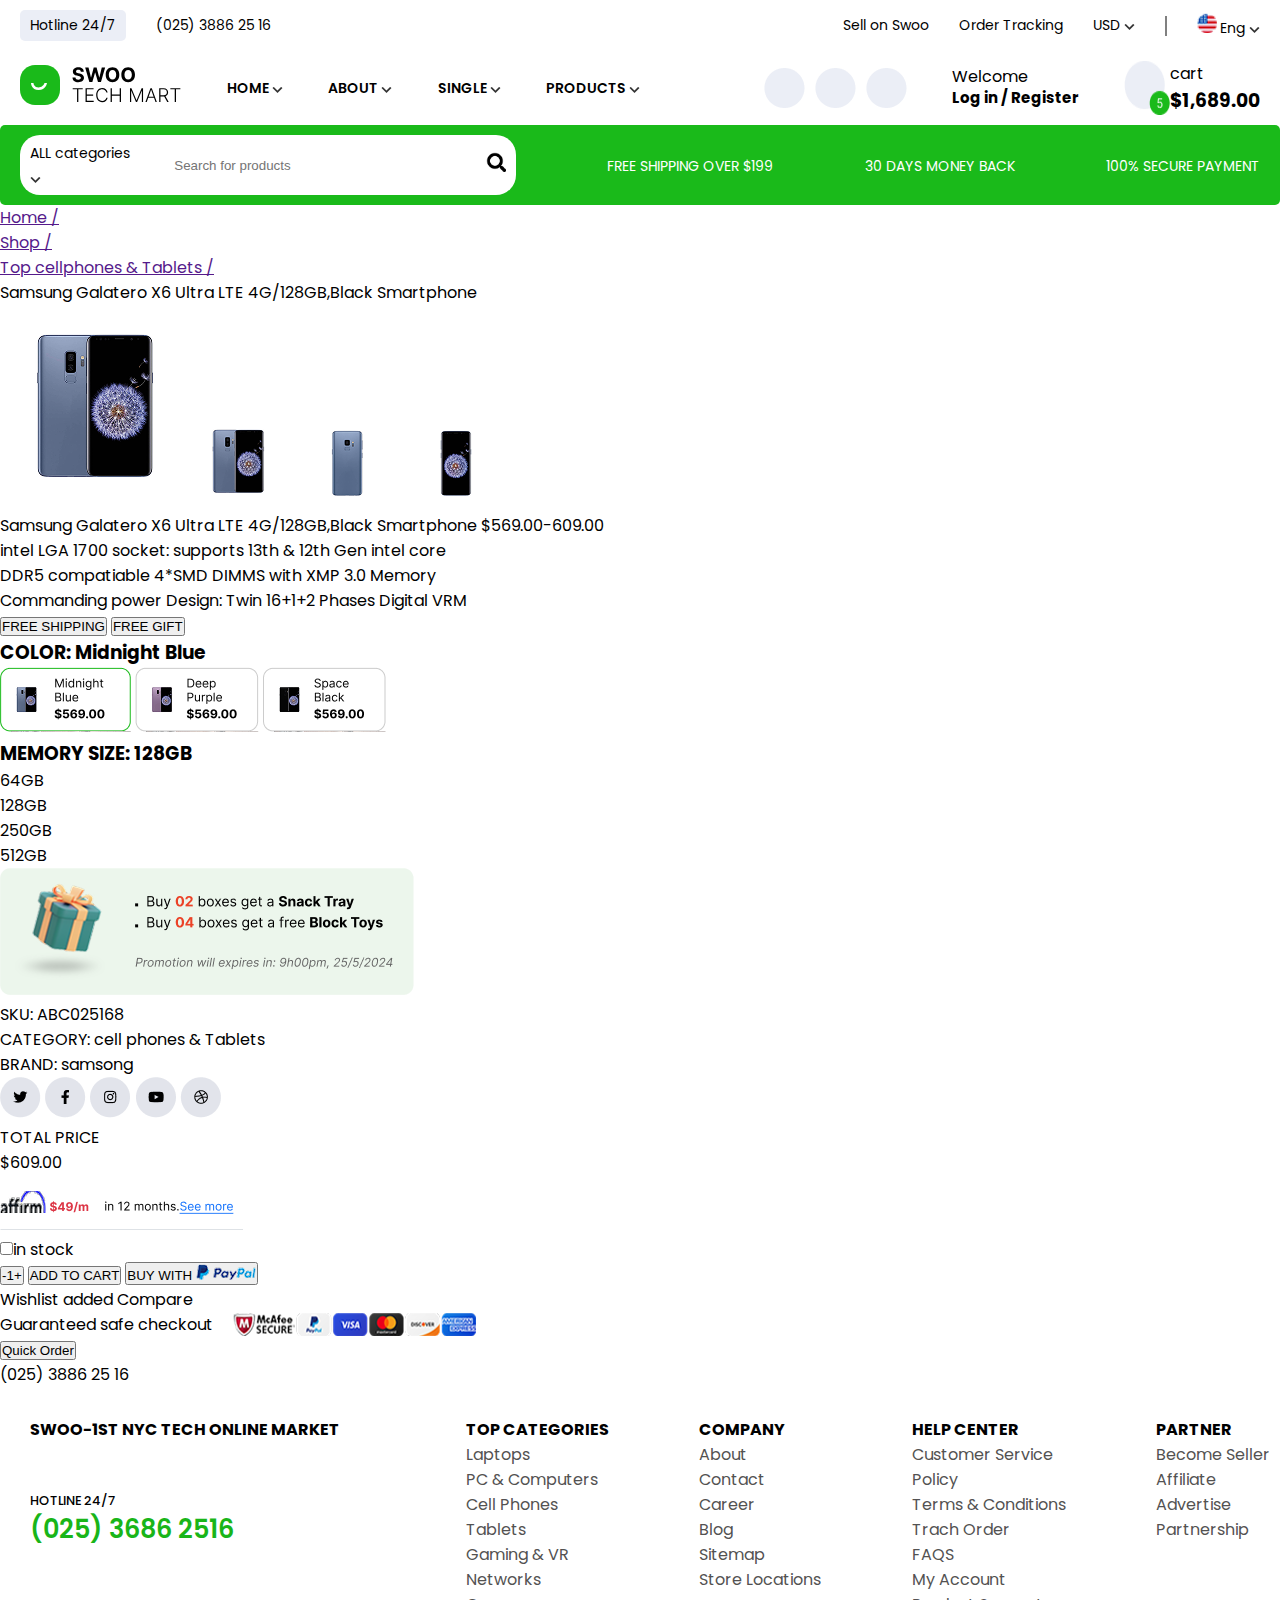
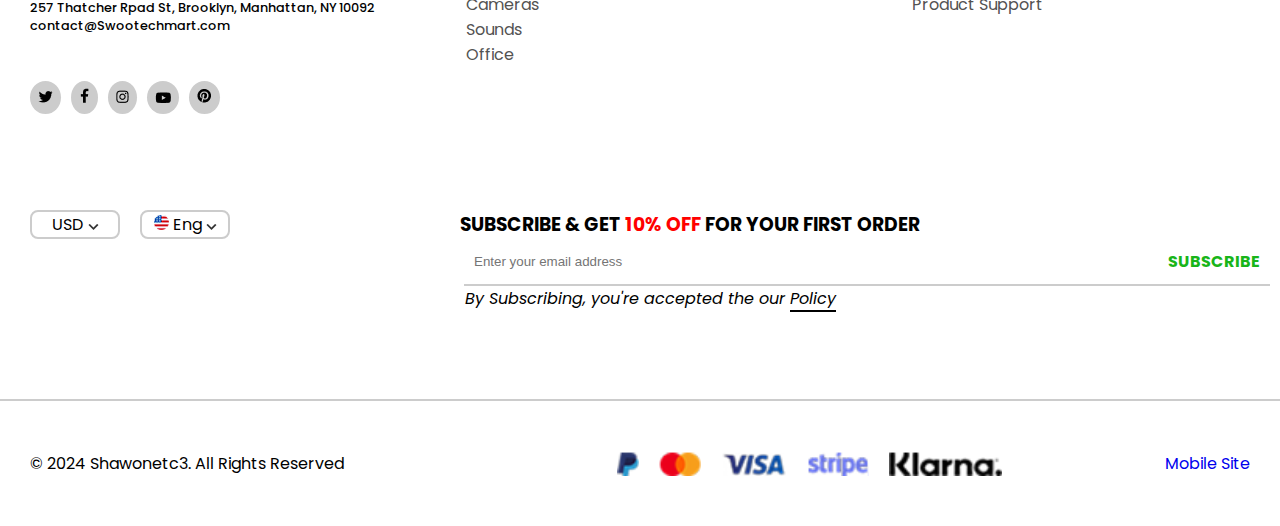
<file: index2.html>
<!DOCTYPE html>
<html lang="en">

<head>
    <meta charset="UTF-8">
    <meta name="viewport" content="width=device-width, initial-scale=1.0">
    <title>FIGMA-TEAM-WORK</title>
    <link rel="stylesheet" href="style.css">
    <link rel="shortcut icon" href="/images/favicon.png" type="image/x-icon">
</head>

<body>
    <div class="nav-section">
        <div class="header">
          <div class="top">
            <div class="line-box">
              <li><a href="">Hotline 24/7</a></li>
              <li><a href=""> (025) 3886 25 16</a></li>
            </div>
            <div class="left-nav">
              <li><a href="">Sell on Swoo</a></li>
              <li><a href="">Order Tracking</a></li>
              <li>
                <a href="">USD <img src="/images/select.png" alt="" /></a>
              </li>
              <div class="top-divider"></div>
              <li>
                <a href=""
                  ><img
                    src="/images/top-img.png"
                    height="20"
                    style="margin-right: 3px"
                    alt="" />Eng <img src="/images/select.png" alt=""
                /></a>
              </li>
            </div>
          </div>
          <div class="lower">
            <div class="right-nav">
              <li>
                <a href="/index.html"><img src="/images/logo.png" alt="" /></a>
              </li>
              <li>
                <a href="/index.html">HOME <img src="/images/select.png" alt="" /></a>
              </li>
              <li>
                <a href="/index1.html">ABOUT <img src="/images/select.png" alt="" /></a>
              </li>
              <li>
                <a href="/index2.html"> SINGLE <img src="/images/select.png" alt="" /></a>
              </li>
              <li>
                <a href="/index3.html">PRODUCTS <img src="/images/select.png" alt="" /></a>
              </li>            </div>
            <div class="left-nav">
              <div class="white-space">
                <img src="/images/white-space.png" alt="" />
                <img src="/images/white-space.png" alt="" />
                <img src="/images/white-space.png" alt="" />
              </div>
              <div class="login">
                <p>Welcome</p>
                <h3><a href="">Log in / Register</a></h3>
              </div>
              <div class="top-price">
                <img src="/images/top-price.png" alt="" />
                <div class="price">
                  <p>cart</p>
                  <h3>$1,689.00</h3>
                </div>
              </div>
            </div>
          </div>
            <div class="search-box">
              <div class="search">
                <div class="categories">
                  <p><a href="">ALL categories <img src="/images/select.png" alt="" /></a></p>
                </div>
                <div class="input">
                  <input type="text" placeholder="Search for products" />
                </div>
                <div class="btn">
                  <img width="20" src="/images/search-btn.png" alt="" />
                </div>
              </div>
              
              <div class="premium"><a href="">free shipping over $199 </a></div>
              <div class="premium"><a href="">30 days money back </a></div>
              <div class="premium"><a href="">100% secure payment </a></div>
          </div>
        </div>
      </div>
      
      <div class="single">
        <div class="nav">
            <li><a href="">Home /</a></li>
            <li><a href="">Shop /</a></li>
            <li><a href="">Top cellphones & Tablets /</a></li>
            <p>Samsung Galatero X6 Ultra LTE 4G/128GB,Black Smartphone</p>
        </div>
        <div class="first">
            <section class="phone">
                <img class="samu" src="/images/samsung.png" alt="">
                <img class="smallsamu" src="/images/3phones.png" alt="">
            </section>
            <section class="ultra">
                <div class="part1">
                    <p>Samsung Galatero X6 Ultra LTE 4G/128GB,Black Smartphone <span>$569.00-609.00</span></p>
                    <li>intel LGA 1700 socket: supports 13th & 12th Gen intel core</li>
                    <li>DDR5 compatiable 4*SMD DIMMS with XMP 3.0 Memory</li>
                    <li>Commanding power Design: Twin 16+1+2 Phases Digital VRM</li>

                    <button class="shipping">FREE SHIPPING</button>
                    <button class="giftf">FREE GIFT</button>

                </div>

                <div class="part2">
                    <h3>COLOR: <span class="mid">Midnight Blue</span></h3>
                    <div class="pricephone">
                        <img src="/images/Label.png" alt="">
                        <img src="/images/Label (1).png" alt="">
                        <img src="/images/Label (2).png" alt="">
                    </div>
                    <h3>MEMORY SIZE: <span class="mid">128GB</span></h3>
                    <div class="gbs">
                        <div class="gb64">
                            64GB
                        </div>
                        <div class="gb6">
                            128GB
                        </div>
                        <div class="gb64">
                            250GB
                        </div>
                        <div class="gb64">
                            512GB
                        </div>
                    </div>
                </div>

                <div class="part3">
                    <img class="card" src="/images/div.gift-card.png" alt="">
                    <p>SKU: <span>ABC025168</span></p>
                    <p>CATEGORY: <span>cell phones & Tablets</span></p>
                    <p> BRAND: <span class="samsong">samsong</span></p>
                    <div class="icons">
                        <img src="/images/Link.png" alt="">
                        <img src="/images/Link (1).png" alt="">
                        <img src="/images/Link (2).png" alt="">
                        <img src="/images/Link (3).png" alt="">
                        <img src="/images/Link (4).png" alt="">
                    </div>
                </div>
            </section>

            <section class="totalprice">
                <div class="affirm">
                    <span class="span">TOTAL PRICE</span>
                    <p class="dollar">$609.00</p>
                    <img class="jpg" src="/images/div.affirm (1).png" alt="">
                </div>
                <div class="in">
                    <label for=""><input type="checkbox">in stock</label>
                    <div class="button3">
                        <button class="one"><span>-</span><span>1</span><span>+</span></button>
                        <button class="two">ADD TO CART</button>
                        <button class="three">BUY WITH <img src="/images/paypal.png.png" alt=""></button>
                    </div>
                </div>
                <div class="wscm">
                    <span class="wishlist">
                        Wishlist added
                    </span>
                    <span class="compare">
                        Compare
                    </span>
                </div>
                <div class="pay">
                    <p>Guaranteed safe checkout</p>
                    <img src="/images/pay.png.png" alt="">
                </div>
                <div class="quickorder">
                    <button>Quick Order</button>
                    <p class="dollar">(025) 3886 25 16</p>
                </div>
            </section>
        </div>
    </div>


<footer>
  <div class="footer">
      <section class="hot">
          <h4>SWOO-1ST NYC TECH ONLINE MARKET</h4>
          <div class="line">
              <p>HOTLINE 24/7</p>
              <strong>(025) 3686 2516</strong>
          </div>
          <div class="road">
              <p>257 Thatcher Rpad St, Brooklyn, Manhattan, NY 10092</p>
              <p>contact@Swootechmart.com</p>
          </div>
          <div class="media">
              <li><a href="#"><img src="/images/Symbol.png" alt="twitter"></a></li>
              <li><a class="face" href="#"><img src="/images/Symbol (1).png" alt="facebook"></a></li>
              <li><a href="#"><img src="/images/Symbol (2).png" alt="instgram"></a></li>
              <li><a href="#"><img src="/images/Symbol (3).png" alt="youtube"></a></li>
              <li><a href="#"><img src="/images/Symbol (4).png" alt="pinterest"></a></li>
          </div>
      </section>
      <section class="cell">
          <h4>TOP CATEGORIES</h4>
          <ul>
              <li><a href="#">Laptops</a></li>
              <li><a href="#">PC & Computers</a></li>
              <li><a href="#">Cell Phones</a></li>
              <li><a href="#">Tablets</a></li>
              <li><a href="#">Gaming & VR</a></li>
              <li><a href="#">Networks</a></li>
              <li><a href="#">Cameras</a></li>
              <li><a href="#">Sounds</a></li>
              <li><a href="#">Office</a></li>
          </ul>
      </section>
      <section class="cell">
          <h4>COMPANY</h4>
          <ul>
              <li><a href="#">About</a></li>
              <li><a href="#">Contact</a></li>
              <li><a href="#">Career</a></li>
              <li><a href="#">Blog</a></li>
              <li><a href="#">Sitemap</a></li>
              <li><a href="#">Store Locations</a></li>
          </ul>
      </section>
      <section class="cell">
          <h4>HELP CENTER</h4>
          <ul>
              <li><a href="#">Customer Service</a></li>
              <li><a href="#">Policy</a></li>
              <li><a href="#">Terms & Conditions</a></li>
              <li><a href="#">Trach Order</a></li>
              <li><a href="#">FAQS</a></li>
              <li><a href="#">My Account</a></li>
              <li><a href="#">Product Support</a></li>
          </ul>
      </section>
      <section class="cell">
          <h4>PARTNER</h4>
          <ul>
              <li><a href="#">Become Seller</a></li>
              <li><a href="#">Affiliate</a></li>
              <li><a href="#">Advertise</a></li>
              <li><a href="#">Partnership</a></li>
          </ul>
      </section>
  </div>
  <div class="get">
    <section class="use">
      <div class="usd">USD <img src="/images/select.png" alt=""></div>
      <div class="usd"><img src="/images/country.png.png" alt=""> Eng <img src="/images/select.png" alt="select"></div>
    </section>
    <h3>SUBSCRIBE & GET <span> 10% OFF</span> FOR YOUR FIRST ORDER</h3>
  </div>
  <form action="">
    <input type="email" name="email" placeholder="Enter your email address" id="email" required>
    <a class="sub" href="#">SUBSCRIBE</a>
  </form>
 <p><em>By Subscribing, you're accepted the our <a href="#">Policy</a></em></p>
 </footer>
 <section class="footer-bottom">
  <p>&copy; 2024 <span>Shawonetc3.</span> All Rights Reserved</p>
  <div class="pay">
    <img src="/images/pay1.png.png" alt="">
    <img src="/images/pay2.png.png" alt="">
    <img src="/images/pay3.png.png" alt="">
    <img src="/images/pay4.png.png" alt="">
    <img src="/images/pay5.png.png" alt="">
  </div>
  <a href="#" class="site">Mobile Site</a>
 </section>
   </body>

</html>
</file>
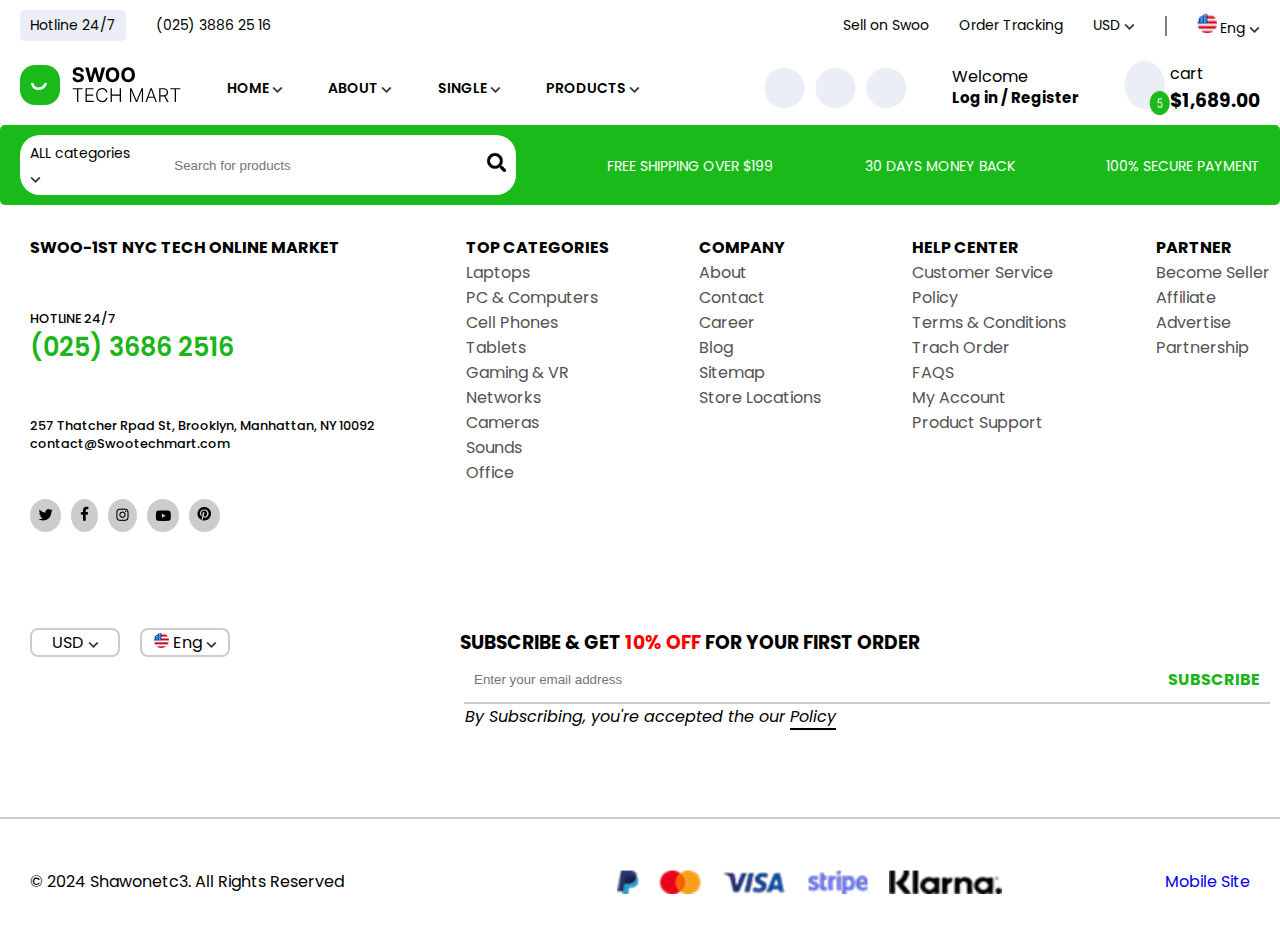
<file: index3.html>
<!DOCTYPE html>
<html lang="en">
<head>
    <meta charset="UTF-8">
    <meta name="viewport" content="width=device-width, initial-scale=1.0">
    <title>FIGMA-TEAM-WORK</title>
    <link rel="stylesheet" href="style.css">
    <link rel="shortcut icon" href="/images/favicon.png" type="image/x-icon">
</head>
<body>
    <div class="nav-section">
        <div class="header">
          <div class="top">
            <div class="line-box">
              <li><a href="">Hotline 24/7</a></li>
              <li><a href=""> (025) 3886 25 16</a></li>
            </div>
            <div class="left-nav">
              <li><a href="">Sell on Swoo</a></li>
              <li><a href="">Order Tracking</a></li>
              <li>
                <a href="">USD <img src="/images/select.png" alt="" /></a>
              </li>
              <div class="top-divider"></div>
              <li>
                <a href=""
                  ><img
                    src="/images/top-img.png"
                    height="20"
                    style="margin-right: 3px"
                    alt="" />Eng <img src="/images/select.png" alt=""
                /></a>
              </li>
            </div>
          </div>
          <div class="lower">
            <div class="right-nav">
              <li>
                <a href="/index.html"><img src="/images/logo.png" alt="" /></a>
              </li>
              <li>
                <a href="/index.html">HOME <img src="/images/select.png" alt="" /></a>
              </li>
              <li>
                <a href="/index1.html">ABOUT <img src="/images/select.png" alt="" /></a>
              </li>
              <li>
                <a href="/index2.html"> SINGLE <img src="/images/select.png" alt="" /></a>
              </li>
              <li>
                <a href="/index3.html">PRODUCTS <img src="/images/select.png" alt="" /></a>
              </li>            </div>
            <div class="left-nav">
              <div class="white-space">
                <img src="/images/white-space.png" alt="" />
                <img src="/images/white-space.png" alt="" />
                <img src="/images/white-space.png" alt="" />
              </div>
              <div class="login">
                <p>Welcome</p>
                <h3><a href="">Log in / Register</a></h3>
              </div>
              <div class="top-price">
                <img src="/images/top-price.png" alt="" />
                <div class="price">
                  <p>cart</p>
                  <h3>$1,689.00</h3>
                </div>
              </div>
            </div>
          </div>
            <div class="search-box">
              <div class="search">
                <div class="categories">
                  <p><a href="">ALL categories <img src="/images/select.png" alt="" /></a></p>
                </div>
                <div class="input">
                  <input type="text" placeholder="Search for products" />
                </div>
                <div class="btn">
                  <img width="20" src="/images/search-btn.png" alt="" />
                </div>
              </div>
              
              <div class="premium"><a href="">free shipping over $199 </a></div>
              <div class="premium"><a href="">30 days money back </a></div>
              <div class="premium"><a href="">100% secure payment </a></div>
          </div>
        </div>
      </div>
      
<footer>
  <div class="footer">
      <section class="hot">
          <h4>SWOO-1ST NYC TECH ONLINE MARKET</h4>
          <div class="line">
              <p>HOTLINE 24/7</p>
              <strong>(025) 3686 2516</strong>
          </div>
          <div class="road">
              <p>257 Thatcher Rpad St, Brooklyn, Manhattan, NY 10092</p>
              <p>contact@Swootechmart.com</p>
          </div>
          <div class="media">
              <li><a href="#"><img src="/images/Symbol.png" alt="twitter"></a></li>
              <li><a class="face" href="#"><img src="/images/Symbol (1).png" alt="facebook"></a></li>
              <li><a href="#"><img src="/images/Symbol (2).png" alt="instgram"></a></li>
              <li><a href="#"><img src="/images/Symbol (3).png" alt="youtube"></a></li>
              <li><a href="#"><img src="/images/Symbol (4).png" alt="pinterest"></a></li>
          </div>
      </section>
      <section class="cell">
          <h4>TOP CATEGORIES</h4>
          <ul>
              <li><a href="#">Laptops</a></li>
              <li><a href="#">PC & Computers</a></li>
              <li><a href="#">Cell Phones</a></li>
              <li><a href="#">Tablets</a></li>
              <li><a href="#">Gaming & VR</a></li>
              <li><a href="#">Networks</a></li>
              <li><a href="#">Cameras</a></li>
              <li><a href="#">Sounds</a></li>
              <li><a href="#">Office</a></li>
          </ul>
      </section>
      <section class="cell">
          <h4>COMPANY</h4>
          <ul>
              <li><a href="#">About</a></li>
              <li><a href="#">Contact</a></li>
              <li><a href="#">Career</a></li>
              <li><a href="#">Blog</a></li>
              <li><a href="#">Sitemap</a></li>
              <li><a href="#">Store Locations</a></li>
          </ul>
      </section>
      <section class="cell">
          <h4>HELP CENTER</h4>
          <ul>
              <li><a href="#">Customer Service</a></li>
              <li><a href="#">Policy</a></li>
              <li><a href="#">Terms & Conditions</a></li>
              <li><a href="#">Trach Order</a></li>
              <li><a href="#">FAQS</a></li>
              <li><a href="#">My Account</a></li>
              <li><a href="#">Product Support</a></li>
          </ul>
      </section>
      <section class="cell">
          <h4>PARTNER</h4>
          <ul>
              <li><a href="#">Become Seller</a></li>
              <li><a href="#">Affiliate</a></li>
              <li><a href="#">Advertise</a></li>
              <li><a href="#">Partnership</a></li>
          </ul>
      </section>
  </div>
  <div class="get">
    <section class="use">
      <div class="usd">USD <img src="/images/select.png" alt=""></div>
      <div class="usd"><img src="/images/country.png.png" alt=""> Eng <img src="/images/select.png" alt="select"></div>
    </section>
    <h3>SUBSCRIBE & GET <span> 10% OFF</span> FOR YOUR FIRST ORDER</h3>
  </div>
  <form action="">
    <input type="email" name="email" placeholder="Enter your email address" id="email" required>
    <a class="sub" href="#">SUBSCRIBE</a>
  </form>
 <p><em>By Subscribing, you're accepted the our <a href="#">Policy</a></em></p>
 </footer>
 <section class="footer-bottom">
  <p>&copy; 2024 <span>Shawonetc3.</span> All Rights Reserved</p>
  <div class="pay">
    <img src="/images/pay1.png.png" alt="">
    <img src="/images/pay2.png.png" alt="">
    <img src="/images/pay3.png.png" alt="">
    <img src="/images/pay4.png.png" alt="">
    <img src="/images/pay5.png.png" alt="">
  </div>
  <a href="#" class="site">Mobile Site</a>
 </section>
</body>
</html>
</file>
<file: style.css>
@import url("https://fonts.googleapis.com/css2?family=Barlow+Semi+Condensed:ital,wght@0,100;0,200;0,300;0,400;0,500;0,600;0,700;0,800;0,900;1,100;1,200;1,300;1,400;1,500;1,600;1,700;1,800;1,900&family=Karla:ital,wght@0,200..800;1,200..800&family=League+Spartan:wght@100..900&family=Lexend+Deca:wght@100..900&family=Outfit:wght@100..900&family=Poppins:ital,wght@0,100;0,200;0,300;0,400;0,500;0,600;0,700;0,800;0,900;1,100;1,200;1,300;1,400;1,500;1,600;1,700;1,800;1,900&family=Raleway:ital,wght@0,100..900;1,100..900&family=Rubik:ital,wght@0,300..900;1,300..900&display=swap");
* {
  margin: 0;
  padding: 0;
  box-sizing: border-box;
}
body {
  font-family: "poppins", outfit;
}
.nav-section .header .top {
  /* border: 2px solid blue; */
  padding: 10px 20px;
  display: flex;
  justify-content: space-between;
  background-color: #fff;
}
.nav-section .header .top .line-box,
.nav-section .header .top .left-nav {
  /* border: 2px solid green; */
  display: flex;
  justify-content: space-between;
  align-items: center;
}
.nav-section li {
  list-style: none;
  display: flex;
  align-items: center;
}
.nav-section li a {
  text-decoration: none;
  color: #000;
  font-size: 14px;
}
.nav-section .line-box {
  gap: 30px;
}
.nav-section .top-divider {
  width: 2px;
  height: 20px;
  background-color: gray;
}
.nav-section .left-nav {
  gap: 30px;
}
.line-box li:first-child {
  background-color: #ebeef6;
  padding: 5px 10px;
  border-radius: 5px;
}
.nav-section .lower {
  /* border: 2px solid yellow; */
  padding: 10px 20px;
  display: flex;
  justify-content: space-between;
  align-items: center;
  background-color: #fff;
}
.nav-section .lower .right-nav {
  display: flex;
  /* border: 2px solid red; */
  width: 50%;
  justify-content: space-between;
}
.nav-section .lower .right-nav li a {
  font-weight: 600;
}
.nav-section .lower .left-nav {
  display: flex;
  /* border: 2px  solid blue; */
  align-items: center;
  width: 40%;
  justify-content: space-between;
}
.left-nav .white-space {
  /* border: 2px solid gold; */
  display: flex;
  gap: 10px;
}
.left-nav .login {
  /* border: 1px solid green; */
  line-height: 1.2;
}
.left-nav .login a {
  font-size: 15px;
  text-decoration: none;
  color: #000;
}
.left-nav .top-price {
  display: flex;
}
.nav-section .search-box {
  display: flex;
  /* border: 2px solid blue; */
  justify-content: space-between;
  padding: 10px 20px;
  align-items: center;
  background-color: #1aba1a;
  border-radius: 5px;
}
.nav-section .search {
  display: flex;
  /* border: 2px solid red; */
  width: 40%;
  background-color: #fff;
  border-radius: 20px;
  padding: 5px 10px;
  align-items: center;
}
.nav-section .search .categories a {
  color: #000;
  text-decoration: none;
  font-size: 14px;
}

.nav-section .search .input {
  /* border: 2px solid red; */
  width: 68%;
  margin-left: 20px;
}
.nav-section .search .input input {
  padding: 10px;
  width: 100%;
  outline: none;
  border: none;
  border-radius: 5px;
}
.search-box .premium a {
  color: #fff;
  text-transform: uppercase;
  font-size: 14px;
  text-decoration: none;
}

.nav-section .header .top {
  /* border: 2px solid blue; */
  padding: 10px 20px;
  display: flex;
  justify-content: space-between;
  background-color: #fff;
}
.nav-section .header .top .line-box,
.nav-section .header .top .left-nav {
  /* border: 2px solid green; */
  display: flex;
  justify-content: space-between;
  align-items: center;
}
.nav-section li {
  list-style: none;
  display: flex;
  align-items: center;
}
.nav-section li a {
  text-decoration: none;
  color: #000;
  font-size: 14px;
}
.nav-section .line-box {
  gap: 30px;
}
.nav-section .top-divider {
  width: 2px;
  height: 20px;
  background-color: gray;
}
.nav-section .left-nav {
  gap: 30px;
}
.line-box li:first-child {
  background-color: #ebeef6;
  padding: 5px 10px;
  border-radius: 5px;
}
.nav-section .lower {
  /* border: 2px solid yellow; */
  padding: 10px 20px;
  display: flex;
  justify-content: space-between;
  align-items: center;
  background-color: #fff;
}
.nav-section .lower .right-nav {
  display: flex;
  /* border: 2px solid red; */
  width: 50%;
  justify-content: space-between;
}
.nav-section .lower .right-nav li a {
  font-weight: 600;
}
.nav-section .lower .left-nav {
  display: flex;
  /* border: 2px  solid blue; */
  align-items: center;
  width: 40%;
  justify-content: space-between;
}
.left-nav .white-space {
  /* border: 2px solid gold; */
  display: flex;
  gap: 10px;
}
.left-nav .login {
  /* border: 1px solid green; */
  line-height: 1.2;
}
.left-nav .login a {
  font-size: 15px;
  text-decoration: none;
  color: #000;
}
.left-nav .top-price {
  display: flex;
}
.nav-section .search-box {
  display: flex;
  /* border: 2px solid blue; */
  justify-content: space-between;
  padding: 10px 20px;
  align-items: center;
  background-color: #1aba1a;
  border-radius: 5px;
}
.nav-section .search {
  display: flex;
  /* border: 2px solid red; */
  width: 40%;
  background-color: #fff;
  border-radius: 20px;
  padding: 5px 10px;
  align-items: center;
}
.nav-section .search .categories a {
  color: #000;
  text-decoration: none;
  font-size: 14px;
}

.nav-section .search .input {
  /* border: 2px solid red; */
  width: 68%;
  margin-left: 20px;
}
.nav-section .search .input input {
  padding: 10px;
  width: 100%;
  outline: none;
  border: none;
  border-radius: 5px;
}
.search-box .premium a {
  color: #fff;
  text-transform: uppercase;
  font-size: 14px;
  text-decoration: none;
}




/* --------- the first page in the home section ---------- */


.first-line-section{
  /* border: 2px solid red; */
  display: grid;
  grid-template-columns: 20% 58% 20%;
  gap: 15px;
  height: 73vh;
  margin-top: 20px;
  padding: 0 20px;
}
/* .first-line-section .left-sale, .first-line-section .middle-sale , .first-line-section .right-sale{
  border: 1px solid blue;
} */
.first-line-section .left-sale{
  display: flex;
  flex-direction: column;
  padding: 15px 45px;
  border-radius: 10px;
  background-color: #fff;
}
.left-sale p{
color: red; 
font-size: 16px;  
font-weight: 500;
margin-top: 30px;
}
.left-sale a{
  color: black;
  text-decoration: none;
  font-size: 14px;
  line-height: 2.15;
}
.first-line-section .middle-sale .middle-top{
  /* border: 2px solid gold; */
  height: 67%;
  padding: 40px 30px;
  background: url(/images/bg-middle.png) no-repeat;
  background-position: right;
  background-size: 100%;
  color: #fff;
  border-radius: 10px;
  position: relative;
}
.middle-top h3::first-line{
font-weight: 300;
}
.middle-top h3{
  font-weight: 200;
  font-size: 30px;
}
.middle-top p{
  /* border: 2px solid blue; */
  width: 28%;
  margin: 20px;
  font-weight: 200;
  font-size: 14px;
}
.middle-top button{
  border: none;
  padding: 10px;
  width: 100px;
  border-radius: 10px;
  background-color: #fff;
  
}
button:hover{
opacity: 0.8;
cursor: pointer;
}
.middle-top .carosel-indicator{
  /* ; */
  width: 15%;
  text-align: center;
  background-color: #fff;
  border-radius: 10px;
  color: #000;
  padding: 5px;
  position: absolute;
  right: 20px;
  bottom: 20px;
}
.middle-bottom{
  /* border: 2px solid red ; */
  display: grid;
  margin-top: 16px;
  grid-template-columns: 49% 49.5%;
  height: 30%;
  gap: 15px;
}
.middle-bottom .left, .middle-bottom .right{
  /* border: 2px solid blue; */
  border-radius: 10px;
  background-position: left;
  
  padding:20px;
}
.middle-bottom .left{
  background:url(/images/middle-bottom-img1.png);
  /* background-color: #fff; */
  background-size: 100%;
  /* border: 2px solid red; */
}
.middle-bottom .left p{
  width: 34%;
  /* text-decoration: none; */
  margin-bottom:15px;
}
.middle-bottom .left a{
  color: #000;
  
}
.first-line-section .price{
  color: green;
}
.middle-bottom .right{
  background: url(/images/middle-bottom-img2.png);background-size: 100% 100%;
}
.middle-bottom .right p:first-child{
 width: 60%;
 font-size: 20px;
 font-weight:300;
 color: #EDFF00;
 line-height: 1.2;
 margin-bottom: 15px;
 /* color: red;  */
}
.middle-bottom .right p:first-child::first-line, .middle-bottom .right p{
  color: #fff;
}
.first-line-section .right-sale{
  /* border: 2px solid red; */
  display: flex;
  flex-direction: column;
  gap: 2%;
}
.right-sale .top, .right-sale .bottom{
  height: 49%;
  /* border: 2px solid gold; */
  border-radius: 10px;
  padding: 10px 20px;
  position: relative;
}
.right-sale .top{
  background: url(/images/right-sale-img1.png);
  background-size: 100% 100%;
}
.right-sale .top .move p:first-child{
  line-height: 3;
  font-size: 12px;
  font-weight: 400
} 
.right-sale .top .move p{
  font-weight: 600;
  line-height: 1.2;
  font-size: 20px;
}
.right-sale .top .move button{
  margin-top: 30px;
  padding: 10px;
  border-radius: 10px;
  border: none;
  background-color: #333333;
  color: #fff;
}
.right-sale .top .move{
  position: absolute;
  right: 0;
  /* border: 1px solid red; */
  width: 50%;
}
.right-sale .bottom{
  background:url(/images/right-sale-img2.png);
  background-size: 100% 100%;
}
.right-sale .bottom p, .right-sale .bottom h3{
  color: #fff;
  width: 43%;
  /* border: 2px solid blue; */
}
.right-sale .bottom h3{
  font-size: 23px;
}
.right-sale .bottom p{
  line-height: 1.2;
  font-size: 23px;
  text-transform: capitalize;
}




/* --------------next-section-------------- */


.second-line-section{
  /* border: 2px solid red; */
  margin-top: 20px;
  display: grid;
  grid-template-columns: 49.5% 49.5%;
  padding: 10px 20px;
  gap: 15px;
}
.second-line-section .left, .second-line-section .right{
  /* border: 2px solid rgb(0, 255, 85); */
  background-color: #fff;
  border-radius: 10px;
  padding: 25px 30px;
}
.second-line-section .left .header, .second-line-section .right .head{
  display: flex;
  justify-content: space-between;
  align-items: center;
}
.second-line-section .left .header a, .head a{
  color: #000;
  text-decoration: none;
  font-size: 12px;
}
.second-line-section .left .header h3, .head h3{
  font-weight: 500;
}
.second-line-section .right .head p{
  margin-left: -300px;
  /* border: 1px solid red; */
}
.second-line-section .left .f-line-logo, .s-line-logo{
  display: grid;
  grid-template-columns: 20% 20% 20% 20% 20%;
  margin-top: 10px;
}
.second-line-section .right .f-line{
  /* border: 2px solid blue; */
  display: grid;
  grid-template-columns: 25% 25% 25% 25%;
  
}
.f-line-logo .img, .s-line-logo .img,  .right .f-line .img{
  /* border: 2px solid green; */
  text-align: center;
  margin-top: 10px;
}
/* .f-line-logo .img, .right .f-line .img{
  margin-top: 15px;
} */
.right .f-line p{
  font-size: 14px;
  font-weight: 500;
}





/* -----------------third-section------------- */

.third-line-section{
  display: grid;
  /* background-color: red; */
  grid-template-columns: 70% 30%;
}
.third-line-section .left-sect{
  /* border: 2px solid rgb(229, 255, 0); */
}
.left-sect .header{
  background-color: #1ABA1A;
  border-radius: 10px;
  padding: 10px 20px;
  display: flex;
  justify-content: space-between;
  align-items: center;
}
.left-sect .header p{
  color: #fff;
  font-weight: 500;
  text-transform: uppercase;
}
.left-sect .header .li{
  line-height: 1;
  color: #fff;
  /* display: flex; */
  
}
.third-line-section .header li{
  list-style: none;
}
.third-line-section .middle{
  background-color: #fff;
  border-radius: 10px;
  display: grid;
  grid-template-columns: 49.5% 49.5%;
}
.third-line-section .middle .left{
  padding: 20px 30px;
  /* width: 50%; */
  /* border: 2px solid green; */
  display: flex;
  
}
.third-line-section .middle .left .prod{
  display: flex;
  flex-direction: column;
  /* border: 2px solid blue; */
  width: 15%;
  margin-top: 30px;
}
.third-line-section .middle .left .prod img{
  width: 80%;
  margin-top: 10px;
}
.third-line-section .middle .large-prod{
  /* border: 2px solid red; */
  position: relative;
  width: 85%;
  display: flex;
  flex-direction: column;
  margin-top: 60px;
}
.third-line-section .middle .large-prod button{
 width: 30%;
 text-align: left;
 padding: 5px 10px;
 border-radius: 10px;
 border: none;
 background-color: #1ABA1A;
 color: #fff;
}
.third-line-section .middle .large-prod .images{
  /* width: 50%; */
  width: 100%;
  /* margin-left: 80px; */
}
.third-line-section .middle .large-prod .images img{
  width: 100%;
}
.third-line-section .middle .right{
  /* border: 2px solid red; */
  padding-top: 30px;
}
.third-line-section .middle .right p:nth-child(1){
  margin-left: 40px;
  font-weight: 350;
}
.third-line-section .middle .right p:nth-child(2){
  font-weight: 600;
  text-transform: uppercase;
}
.right .l-price{
 margin-top: 20px; 
}
.third-line-section .middle .right .price-infos li{
  /* list-style:circle; */
  line-height: 1.2;
  font-size: 14px;
  font-weight: 400;
  list-style-position: inside;
}
.third-line-section .middle .right .price-infos li::marker{
color:gray;
font-size: 20px;
}
.third-line-section .middle .right .gift a{
 background-color: #F4FCF4;
 padding: 5px 10px;
 border-radius: 10px;
 text-decoration: none ;
 
}
.third-line-section .middle .right .gift{
  margin-top: 30px;
}

.third-line-section .hour{
  /* border: 2px solid gold; */
  display: flex;
  margin-top: 20px;
  gap: 10px;
  margin-bottom: 10px;
}
.third-line-section .hour-message{
  width: 30%;
  margin: 0;
  /* border: 2px solid red; */
  padding: 0;
  text-align: start;
  font-size: 14px;
  
  text-transform: uppercase;
}

.third-line-section .middle .right .hour .hou{
  width: 20%;
  /* border: 2px solid red; */
  padding: 10px;
  border-radius: 10px;
  text-align: center;
  background-color: #EBEDF3;
}
.third-line-section .middle .right input[type="range"]{
  width: 100%;
  /* appearance: none; */
  filter: hue-rotate(1000deg);
  background-color: #1ABA1A;
  margin-top: 10px;
}
.third-line-section .right-sect{
  /* border: 2px solid red; */
  margin-left: 20px;
  margin-top: -9px;
  height: 100%;
  overflow: visible;
}
.third-line-section .right-sect .boxs{
  height: 32%;
  /* border: 1px solid rgb(0, 255, 21); */
  border-radius: 10px;
  margin-top: 8px;
}
.third-line-section .right-sect .boxs img{
  width: 100%;
  height: 190px;
}
/* ------------------ mini-footer ------------- */
.mini-footer{
  display: flex;
  justify-content: center;
  align-items: center;
  color: #fff;
  background: linear-gradient(320deg, rgb(3, 112, 3), rgb(4, 97, 4));
  padding: 20px;
  border-radius: 10px;
  margin: -10px auto 0 auto;
  width: 98%;
}
.mini-footer img{
  width: 30px;
}
.mini-footer span{
  color:gold;
}
.mini-footer a{
  color: #fff;
}
/* -------------fourth-section --------------- */

.fourth-section{
  /* border: 2px solid red; */
  padding: 10px 20px;
  background-color: #fff;
  margin: 20px auto;
  width: 98%;
  border-radius: 10px;
}
.fourth-section nav{
  display: flex;
  justify-content: space-between;
  margin-bottom: 30px;
}
.fourth-section nav a{
  color: #333333;
  text-decoration: none;
}
.fourth-section nav li{
  list-style: none;
}
.fourth-section nav .left{
  display: flex;
  gap: 30px;
}

#black{
color: black;
font-weight: 600;
}
.fourth-section .product-box, .section-sixth .product-box{
  display: flex;
  align-items: center;
  gap: 10px;
  /* height: 700px; */
  /* border: 1px solid rgb(55, 0, 255); */
}
.fourth-section .product-box .produuct , .section-sixth .product-box .produuct{
  width: 18%;
  /* border: 1px solid red; */
  height: 500px;
}
.fourth-section .produuct h4{
  font-weight: 500;
  font-size: 15px;
  margin-bottom: 10px;
}

.fourth-section .product-box .produuct .image-top, .section-sixth .product-box .produuct .image-top{
/* border: 2px solid red; */
/* width: 45px; */
display: flex;
float: right;
gap: 50px;
/* justify-content: space-between; */
}
.fourth-section .product-box .produuct .image-top button , .section-sixth .product-box .produuct .image-top button{
  background-color: #1ABA1A;
  border: none;
  color: #fff;
  text-align: start;
  padding: 10px;
  border-radius: 10px;
}
.fourth-section .product-box .pro-image , .section-sixth .product-box .pro-image{
  /* border: 2px solid blue; */
  width: 80%;
  margin: 5px auto;
}
.fourth-section .product-box .pro-image img , .section-sixth .product-box .pro-image img{
  width: 100%;
  /* height: 90%; */
}
.fourth-section .product-box .next, .section-five nav .next, .section-sixth .product-box .next, .section-five nav .next{
  background-color: #E2E4EB;
  width: 30px;
  border-radius: 10px;
  word-wrap: break-word;
  padding: 8px;
  cursor: pointer;
}
.product-box hr + p{
  /* width: 50%; */
  text-align: center;
  margin-top: 10px;
  
}
.product-box hr{
  height: 1px;
  background-color: #818181;
  border: none;
}
.fourth-section .gift , .section-sixth .gift {
  display: flex;
  /* gap: 3px; */
  width: 74%;
  justify-content: space-between;
  margin-top: 10px;
  /* border: 1px solid blue; */
}
.fourth-section .gift a , .section-sixth .gift a{
  background-color: #F4FCF4;
  padding: 5px 10px;
  border-radius: 10px;
  text-decoration: none ;
  font-size: x-small; 
}
.fourth-section .stock img , .section-sixth .stock img{
  width: 15px;
  margin-right: 10px;
}
.fourth-section .stock , .section-sixth .stock{
  margin-top: 20px;
  display: flex;
  align-items: center;
  font-size: 12px;
  /* justify-content: center; */
}
.fourth-section .extra , .section-sixth .extra{
width: 80%;
margin-top: 15px;
}
.fourth-section .extra img , .section-sixth .extra img{
  width: 30%;
}
.fourth-section .l-price , .section-sixth .l-price{
  font-size: 14px;
}


/* --------------- fifth-section ------------- */

.section-five{
  /* border: 2px solid red; */
  margin-top: 20px;
  /* background-color: red; */
  padding: 20px;
}
.section-five .nav, .section-sixth .nav{
  display: flex;
  justify-content: space-between;
  /* padding: 20px; */
  /* border: 2px solid gold; */
  align-items: center;
}
.section-five .nav .next{
    display: flex;
    gap: 20px;
    background-color: #cccaca;
    /* border: 1px solid black; */
    padding: 2px 10px;
    border-radius: 10px;
   
}
.section-five .nav h3{
  text-transform: uppercase;
} 
.section-five .nav .next p{
  line-height: 0.7;
  font-size: 12px;
  /* border: 1px solid gold; */
  width: 10px;
  word-wrap: break-word;
}
.section-five .cards{
  display: flex;
  justify-content: space-between;
  margin-top: 30px;
}
.section-five .cards .card{
  width: 24%;
  /* border: 2px solid gold; */
}
.section-five .cards .card .image{
  border-radius: 10px;
}
.section-five .cards .card .image img{
  border-radius: 10px;
}
.section-five .cards .card h3{
  margin-top: 10px;
  font-size: 15px;
  
}
.section-five .cards .card p{
  font-size: 14px;
  margin-top: 10px;
}
.section-five .cards .card button{
  border: 1px solid green;
  background-color: #fff;
  padding: 10px;
  border-radius: 10px;
  margin-top: 10px;
  color: #1ABA1A;
}


.section-sixth{
  border: 3px solid gold;
  margin-top: 30px;
  padding: 20px
}
.section-sixth .phones{
  display: flex;
  /* border: 2px solid yellow; */
  justify-content: space-between;

  margin: 10px 0 80px 0;
  gap: 40px;
}
.section-sixth .phones .phone .line-1, .section-sixth .phones .phone .line-2{
  display: flex;
}.section-sixth .phones .hero{
  background: url(/images/section-six-imgs/image7.png) no-repeat;
  width: 40%;
  padding: 20px;
  background-size: 100% 100%;
  /* border: 2px solid red; */
  border-radius: 10px;
}
.section-sixth .phones .hero h2{
width: 30%;
text-transform: uppercase;
/* border: 2px solid red; */
font-weight: 400;
}
.section-sixth .phones .hero p{
  font-size: 13.5px;
}
.section-sixth .phones .hero button{
  background-color: #333333;
  color: #fff;
  padding: 10px;
  border: none;
  border-radius: 10px;
  margin-top: 20px;
}
.section-sixth .phones .phone .line-1 .prod, .section-sixth .phones .phone .line-2 .prod{
  display: flex;
  gap: 20px;
}
.section-sixth .phones .phone .line-2{
  margin-top: 20px;
}
.section-sixth .phones .phone .line-1 .prod .text, .section-sixth .phones .phone .line-2 .prod .text ,.section-sixth .phones .phone .line-1 .prod .image, .section-sixth .phones .phone .line-2 .prod .image{
  /* border: 1px solid red; */
  width: 50%;
}
.section-sixth .phones .phone .line-1 .prod .image img, .section-sixth .phones .phone .line-2 .prod .image img{
  width: 80%;
}
.section-sixth .phones .phone .line-1 .prod .text h3, .section-sixth .phones .phone .line-2 .prod .text h3{
  font-size: 15px;
}
.section-sixth .phones .phone .line-1 .prod .text p, .section-sixth .phones .phone .line-2 .prod .text p{
  font-size: 13.5px;
}
.about {
  background-color: #fff;
  width: 100%;
  padding: 15px;
  border-radius: 8px;
  margin: 10px auto;
}
.abouts {
  display: flex;
  flex-direction: column;
  background-color: #f5f5f5;
  width: 100%;
  border-radius: 10px;
  margin: 10px auto;
  box-shadow: 0 0 0 2px rgba(0, 0, 0, 0.2);
}
.best {
  background-image: url(/images/banner.png);
  background-repeat: no-repeat;
  background-size: 100%;
  background-position: center;
  width: 100%;
  padding: 40px;
  /* margin: 0 auto; */
}
.bests {
  width: 40%;
}
.bests > h2 {
  width: 90%;
  padding: 10px;
  font-size: 3rem;
  font-weight: 500;
}
.bests p {
  font-size: 14px;
  width: 78%;
  padding: 10px;
}
.bests h2 > b {
  font-weight: 200;
}
.our {
  display: flex;
  flex-direction: row;
  padding: 40px;
  gap: 20px;
}
.ours {
  width: 50%;
  /* border: 2px solid red; */
}
.ours h3 {
  /* border: 2px solid red; */
  width: 70%;
  font-size: 1rem;
  font-weight: 700;
  padding: 10px;
}
strong {
  color: #19b519;
  font-size: 1rem;
  font-weight: 700;
}
.total {
  display: flex;
  flex-direction: row;
  gap: 20px;
}
.totals {
  display: flex;
  flex-direction: column;
  width: 50%;
  /* border: 2px solid red; */
}
.totals > h1 {
  font-size: 2.5rem;
  font-weight: 800;
}
.totals:first-child p {
  width: 70%;
  /* border: 2px solid red; */
  font-size: 0.8rem;
}

.totals p {
  opacity: 0.7;
  width: 85%;
  line-height: 20px;
  /* border: 2px solid red; */
  font-size: 0.8rem;
}

.swat {
  display: flex;
  flex-direction: row;
  gap: 10px;
  width: 98%;
  margin: 5px auto;
  /* border: 2px solid red; */
}
.mart {
  background-image: url(/images/swat.png);
  background-repeat: no-repeat;
  background-size: cover;
  width: 45%;
  border-radius: 8px;
  /* border: 2px solid red; */
}
.marts {
  padding: 30px 80px;
  background-color: #e2e4eb;
  border-radius: 8px;
  box-shadow: 0 0 0 2px rgba(0, 0, 0, 0.2);
  width: 55%;
  /* border: 2px solid red; */
}
.marts h3 {
  font-size: 1.1rem;
  font-weight: 700;
  padding: 10px;
  width: 97%;
  /* border: 2px solid red; */

  margin: 10px 0;
}
.marts > p {
  opacity: 0.7;
  width: 90%;
  padding: 5px 10px;
  font-size: 0.8rem;
  line-height: 24px;
}
.marts > .link {
  display: inline-block;
  padding: 10px;
  color: #fff;
  text-decoration: none;
  background-color: #19b519;
  border-radius: 8px;
  margin: 20px 20px 30px;
  font-size: 0.7rem;
}
.fast {
  display: flex;
  flex-direction: row;
  gap: 10px;
  width: 97%;
  margin: 0 auto 10px;
}
.prices {
  background-color: #fff;
  box-shadow: 0 0 5px 0 rgba(0, 0, 0, 0.2);
  padding: 15px;
  border-radius: 8px;
  width: 34%;
}
.circle {
    width: 50px;
    height: 50px;
    border-radius: 50%;
    background-color: #19b519;
}
.tech {
    display: flex;
    flex-direction: row;
    justify-content: space-between;
    margin: 0 auto 35px;
}
.tech > h2{
    width: 30%;
    line-height: 20px;
    font-size: 1rem;
    font-weight:800;
}
.prices > p {
    font-size: 0.8rem;
    line-height: 22px;
    width: 100%;
}
.prices > .p1, .p2 {
    margin-top: 46px;
}
.vision {
    gap: 5px;
    display: flex;
    flex-direction: row;
}
.profiles span,h5{
    font-size: 0.8rem;
    margin: 0;
}
.join {
    display: flex;
    flex-direction: row;
    justify-content: space-between;
  
}
article{
    display: flex;
    flex-direction: column;
}
.nam, .retail {
    border-bottom: 1px solid #ccc;
    padding: 20px 0;
}
.retail h2 {
    padding: 20px 0;
}
.retail > p{
    font-size: 0.8rem;
    font-weight: 600;
    padding: 20px 0;
}
.record{
    display: flex;
    flex-direction: row;
    width: 100%;
    justify-content: space-between;
      margin: 20px auto;
}
.record ul li{
font-size: 0.8rem;
padding: 5px;
 display: flex;
    flex-direction: row;
}
.record b{
    margin: 0 10px;
   
}
.record ul{
    list-style-type: none;
    width: 48%;
}
.profile {
    padding: 20px 0 ;
}
.member{
    color: #fff;
    padding: 20px;
    background-image: url(/images/bottom.png);
    background-repeat: no-repeat;
    background-position: center;
    background-size: cover;
    align-items: center;
    justify-items: center;
    margin: 60px auto 10px;
    width: 98%;
    border-radius: 18px;
}
.member a{
    color: #fff;
    text-decoration: none;
    border-bottom: 1px solid #fff;
}
.member img{
    margin-bottom: -10px;
}

.member b{
    font-weight: 400;
    font-size: 1.2rem;
    color: yellow;
}
.about-nav {
    display: flex;
    flex-direction: row;
    background-color: #fff;
    padding: 15px;
    width: 100%;
    margin: 10px auto;
}
.about-nav li{
    list-style: none;
    font-weight: 500;
}
.about-nav a {
    text-decoration: none;  
}
.about-nav li :not(.act){
    color: #535252;
}
.act {
    color: #000;
    font-weight: 700;
}

/* footer  */
footer {
    padding: 20px 10px 10px 30px;
    background-color: #fff;
    margin-bottom: 80px;
}
.media {
    display: flex;
    flex-direction: row;
    gap: 10px;
}
.media li, .cell ul li {
    list-style-type: none;
}
.media li a{
    padding: 5px 8px;
    border-radius: 50%;
    background-color: #ccc;
}
.media li .face {
    padding: 5px 9px;
}
.line strong{
    font-size: 1.6rem;
    font-weight: 600;
}
.road p, .line p{
    font-size: 0.8rem;
    font-weight: 500;
}
.hot{
    display: flex;
    flex-direction: column;
    gap: 50px;
}
.footer {
    display: flex;
    flex-direction: row;
    justify-content: space-between;
    /* padding: 20px; */
    margin: 10px auto 100px;
}
.cell ul li a {
    text-decoration: none;
    color: #535252;
}
.use {

  display: flex;
  flex-direction: row ;
  gap: 20px;
}
.usd {
  border: 2px solid #ccc;
  width: 90px;
  text-align: center;
  border-radius: 8px;
}
.get {
  display: flex;
  flex-direction: row;
  gap: 230px;
  margin: 40px auto 0;
}
.get h3 > span {
  color: red;
}
 form{
display: flex;
justify-self: end;
justify-content: space-between;
width: 65%;
padding: 10px;
border-bottom: 2px solid #ccc;
}
form input{
  border: 0;
}
form .sub {
  text-decoration: none;
  font-size: 1rem;
  font-weight: 700;
  color: #19b519;
}
footer > p{
  text-align: center;
}
footer > p a{
  color: #000;
  text-decoration: none;
  border-bottom: 2px solid ;
}
.footer-bottom {
  display: flex;
  flex-direction: row;
  justify-content: space-between;
    box-shadow: 0 0 0 2px rgba(0, 0, 0, 0.2);
  padding: 50px 30px;
}
.pay {
  display: flex;
  flex-direction: row;
  gap: 20px;
}
.site {
  text-decoration: none;
}

.about {
  background-color: #fff;
  width: 100%;
  padding: 15px;
  border-radius: 8px;
  margin: 10px auto;
}
.abouts {
  display: flex;
  flex-direction: column;
  background-color: #f5f5f5;
  width: 100%;
  border-radius: 10px;
  margin: 10px auto;
  box-shadow: 0 0 0 2px rgba(0, 0, 0, 0.2);
}
.best {
  background-image: url(/images/banner.png);
  background-repeat: no-repeat;
  background-size: 100%;
  background-position: center;
  width: 100%;
  padding: 40px;
  /* margin: 0 auto; */
}
.bests {
  width: 40%;
}
.bests > h2 {
  width: 90%;
  padding: 10px;
  font-size: 3rem;
  font-weight: 500;
}
.bests p {
  font-size: 14px;
  width: 78%;
  padding: 10px;
}
.bests h2 > b {
  font-weight: 200;
}
.our {
  display: flex;
  flex-direction: row;
  padding: 40px;
  gap: 20px;
}
.ours {
  width: 50%;
  /* border: 2px solid red; */
}
.ours h3 {
  /* border: 2px solid red; */
  width: 70%;
  font-size: 1rem;
  font-weight: 700;
  padding: 10px;
}
strong {
  color: #19b519;
  font-size: 1rem;
  font-weight: 700;
}
.total {
  display: flex;
  flex-direction: row;
  gap: 20px;
}
.totals {
  display: flex;
  flex-direction: column;
  width: 50%;
  /* border: 2px solid red; */
}
.totals > h1 {
  font-size: 2.5rem;
  font-weight: 800;
}
.totals:first-child p {
  width: 70%;
  /* border: 2px solid red; */
  font-size: 0.8rem;
}

.totals p {
  opacity: 0.7;
  width: 85%;
  line-height: 20px;
  /* border: 2px solid red; */
  font-size: 0.8rem;
}

.swat {
  display: flex;
  flex-direction: row;
  gap: 10px;
  width: 98%;
  margin: 5px auto;
  /* border: 2px solid red; */
}
.mart {
  background-image: url(/images/swat.png);
  background-repeat: no-repeat;
  background-size: cover;
  width: 45%;
  border-radius: 8px;
  /* border: 2px solid red; */
}
.marts {
  padding: 30px 80px;
  background-color: #e2e4eb;
  border-radius: 8px;
  box-shadow: 0 0 0 2px rgba(0, 0, 0, 0.2);
  width: 55%;
  /* border: 2px solid red; */
}
.marts h3 {
  font-size: 1.1rem;
  font-weight: 700;
  padding: 10px;
  width: 97%;
  /* border: 2px solid red; */

  margin: 10px 0;
}
.marts > p {
  opacity: 0.7;
  width: 90%;
  padding: 5px 10px;
  font-size: 0.8rem;
  line-height: 24px;
}
.marts > .link {
  display: inline-block;
  padding: 10px;
  color: #fff;
  text-decoration: none;
  background-color: #19b519;
  border-radius: 8px;
  margin: 20px 20px 30px;
  font-size: 0.7rem;
}
.fast {
  display: flex;
  flex-direction: row;
  gap: 10px;
  width: 97%;
  margin: 0 auto 10px;
}
.prices {
  background-color: #fff;
  box-shadow: 0 0 5px 0 rgba(0, 0, 0, 0.2);
  padding: 15px;
  border-radius: 8px;
  width: 34%;
}
.circle {
    width: 50px;
    height: 50px;
    border-radius: 50%;
    background-color: #19b519;
}
.tech {
    display: flex;
    flex-direction: row;
    justify-content: space-between;
    margin: 0 auto 35px;
}
.tech > h2{
    width: 30%;
    line-height: 20px;
    font-size: 1rem;
    font-weight:800;
}
.prices > p {
    font-size: 0.8rem;
    line-height: 22px;
    width: 100%;
}
.prices > .p1, .p2 {
    margin-top: 46px;
}
.vision {
    gap: 5px;
    display: flex;
    flex-direction: row;
}
.profiles span,h5{
    font-size: 0.8rem;
    margin: 0;
}
.join {
    display: flex;
    flex-direction: row;
    justify-content: space-between;
  
}
article{
    display: flex;
    flex-direction: column;
}
.nam, .retail {
    border-bottom: 1px solid #ccc;
    padding: 20px 0;
}
.retail h2 {
    padding: 20px 0;
}
.retail > p{
    font-size: 0.8rem;
    font-weight: 600;
    padding: 20px 0;
}
.record{
    display: flex;
    flex-direction: row;
    width: 100%;
    justify-content: space-between;
      margin: 20px auto;
}
.record ul li{
font-size: 0.8rem;
padding: 5px;
 display: flex;
    flex-direction: row;
}
.record b{
    margin: 0 10px;
   
}
.record ul{
    list-style-type: none;
    width: 48%;
}
.profile {
    padding: 20px 0 ;
}
.member{
    color: #fff;
    padding: 20px;
    background-image: url(/images/bottom.png);
    background-repeat: no-repeat;
    background-position: center;
    background-size: cover;
    align-items: center;
    justify-items: center;
    margin: 60px auto 10px;
    width: 98%;
    border-radius: 18px;
}
.member a{
    color: #fff;
    text-decoration: none;
    border-bottom: 1px solid #fff;
}
.member img{
    margin-bottom: -10px;
}

.member b{
    font-weight: 400;
    font-size: 1.2rem;
    color: yellow;
}
.about-nav {
    display: flex;
    flex-direction: row;
    background-color: #fff;
    padding: 15px;
    width: 100%;
    margin: 10px auto;
}
.about-nav li{
    list-style: none;
    font-weight: 500;
}
.about-nav a {
    text-decoration: none;  
}
.about-nav li :not(.act){
    color: #535252;
}
.act {
    color: #000;
    font-weight: 700;
}

/* footer  */
footer {
    padding: 20px 10px 10px 30px;
    background-color: #fff;
    margin-bottom: 80px;
}
.media {
    display: flex;
    flex-direction: row;
    gap: 10px;
}
.media li, .cell ul li {
    list-style-type: none;
}
.media li a{
    padding: 5px 8px;
    border-radius: 50%;
    background-color: #ccc;
}
.media li .face {
    padding: 5px 9px;
}
.line strong{
    font-size: 1.6rem;
    font-weight: 600;
}
.road p, .line p{
    font-size: 0.8rem;
    font-weight: 500;
}
.hot{
    display: flex;
    flex-direction: column;
    gap: 50px;
}
.footer {
    display: flex;
    flex-direction: row;
    justify-content: space-between;
    /* padding: 20px; */
    margin: 10px auto 100px;
}
.cell ul li a {
    text-decoration: none;
    color: #535252;
}
.use {

  display: flex;
  flex-direction: row ;
  gap: 20px;
}
.usd {
  border: 2px solid #ccc;
  width: 90px;
  text-align: center;
  border-radius: 8px;
}
.get {
  display: flex;
  flex-direction: row;
  gap: 230px;
  margin: 40px auto 0;
}
.get h3 > span {
  color: red;
}
 form{
display: flex;
justify-self: end;
justify-content: space-between;
width: 65%;
padding: 10px;
border-bottom: 2px solid #ccc;
}
form input{
  border: 0;
}
form .sub {
  text-decoration: none;
  font-size: 1rem;
  font-weight: 700;
  color: #19b519;
}
footer > p{
  text-align: center;
}
footer > p a{
  color: #000;
  text-decoration: none;
  border-bottom: 2px solid ;
}
.footer-bottom {
  display: flex;
  flex-direction: row;
  justify-content: space-between;
    box-shadow: 0 0 0 2px rgba(0, 0, 0, 0.2);
  padding: 50px 30px;
}
.pay {
  display: flex;
  flex-direction: row;
  gap: 20px;
}
.site {
  text-decoration: none;
}
</file>
